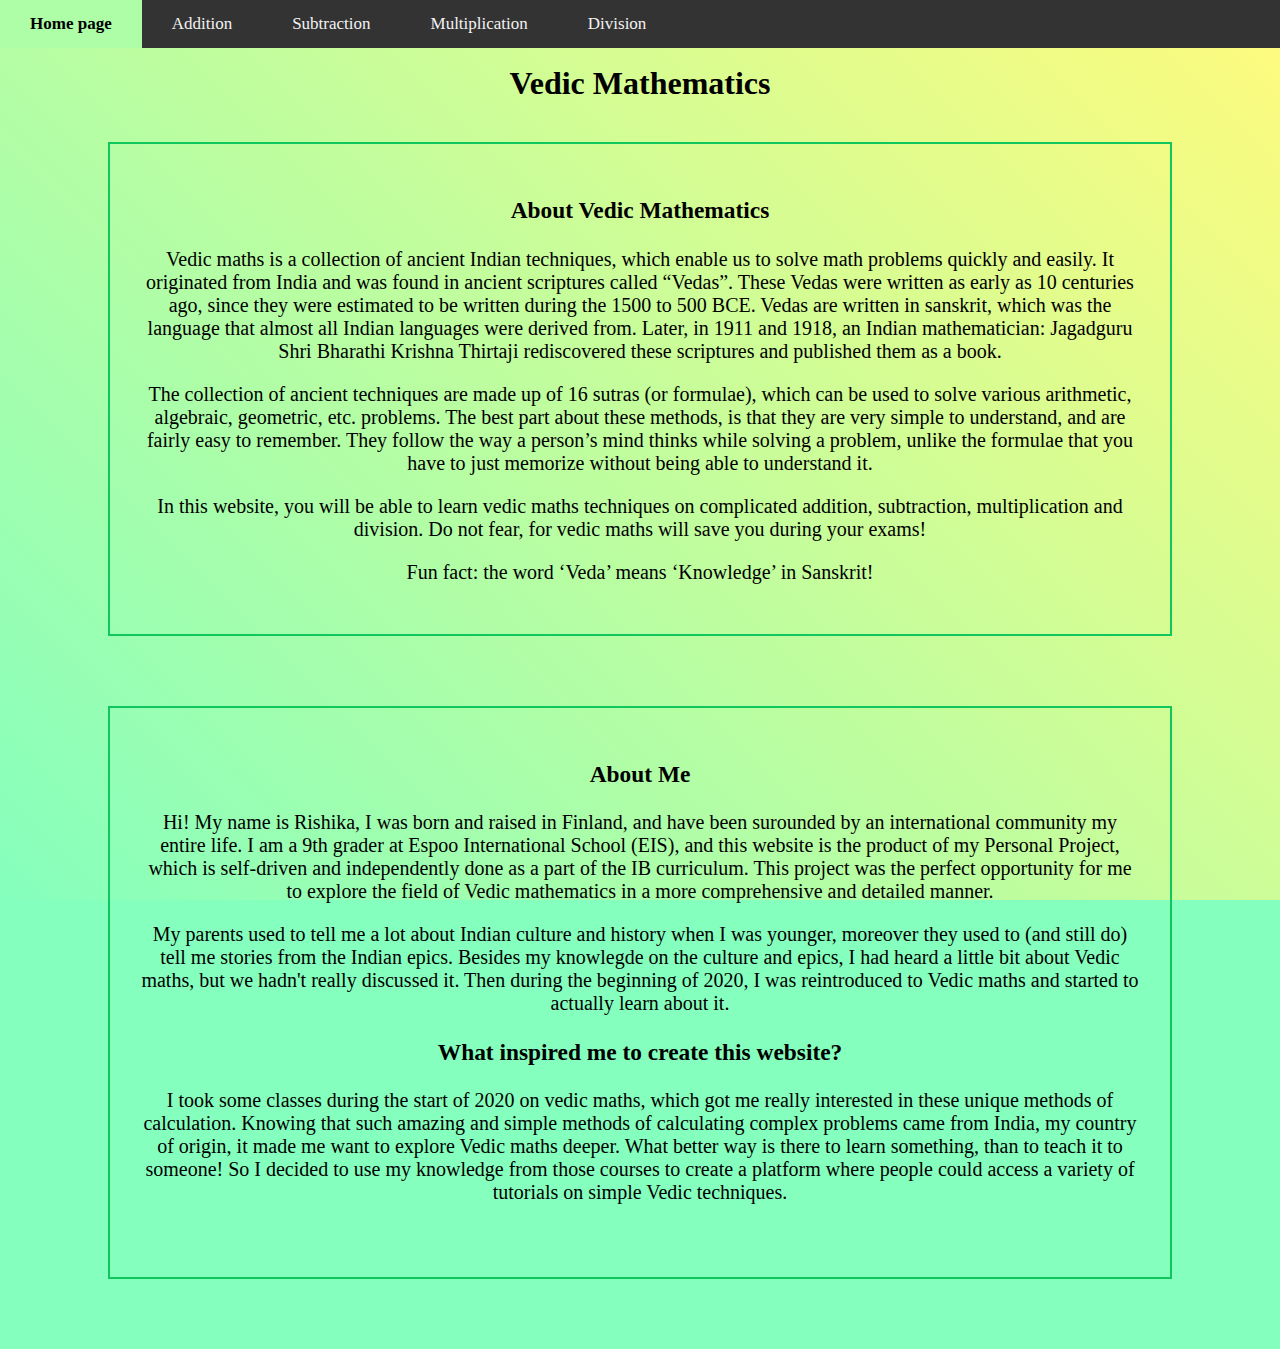
<file: index.html>
<!DOCTYPE html>
<html lang = "en">
<head>

    <title> Vedic Maths</title>
    <link href="test hp1.css" rel = "stylesheet" type = "text/css">
    <script src = "quiztest1.js" type = "text/javascript"></script>
    <meta charset="UTF-8">

    <link rel="icon" type="img/png" href="imgs/klipartz.com.png"/>

<style>
    .topnav {
      position:fixed;
      top:0px;
      width: 100%;
      overflow: hidden;
      background-color: #333;
      margin-left: -8px;
      margin-right: -8px; 
      vertical-align: 0px;
      z-index: 1; 
      transition: 0.3s;
}

.topnav a {
  float: left;
  color: #f2f2f2;
  text-align: center;
  padding: 14px 30px;
  text-decoration: none;
  font-size: 17px;
}

.topnav a:hover {
  background-color: #ddd;
  color: black;
  transition: 0.3s;
}

.topnav a.active {
  background-color: #aefea8;
  color: rgb(0, 0, 0);
  font-weight: bold;
  transition: 0.3s;
}


</style>
</head>



<body>

    <div class="topnav">
        <a class="active" href="index.html">Home page</a>
        <a href="addition.html">Addition</a>
        <a href="subtraction.html">Subtraction</a>
        <a href="multiplication.html">Multiplication</a>
        <a href="Division.html">Division</a>
      </div>
<br>
<br>

<h1 style="text-align:center;"><b>Vedic Mathematics</b></h1>

<br>
    <div class="boxed">
        <h3 style="text-align:center;">About Vedic Mathematics</h3>
       <p> Vedic maths is a collection of ancient Indian techniques, which enable us to  solve math problems quickly and easily. It originated from India and was found in ancient scriptures called “Vedas”. These Vedas were written as early as 10 centuries ago, since they were estimated to be written during the 1500 to 500 BCE. Vedas are written in sanskrit, which was the language that almost all Indian languages were derived from. Later, in 1911 and 1918, an Indian mathematician: Jagadguru Shri Bharathi Krishna Thirtaji rediscovered these scriptures and published them as a book. </p>

       <p> The collection of ancient techniques are made up of 16 sutras (or formulae), which can be used to solve various arithmetic, algebraic, geometric, etc. problems. The best part about these methods, is that they are very simple to understand, and are fairly easy to remember. They follow the way a person’s mind thinks while solving a problem, unlike the formulae that you have to just memorize without being able to understand it. </p>
        
       <p> In this website, you will be able to learn vedic maths techniques on complicated addition, subtraction, multiplication and division. Do not fear, for vedic maths will save you during your exams! </p>
        
       <p> Fun fact: the word ‘Veda’ means ‘Knowledge’ in Sanskrit! </p>
        
        </div>

        <div class="boxed1">
            <h3 style="text-align:center;">About Me</h3>
            <p>

                 
                Hi! My name is Rishika, I was born and raised in Finland, and have been surounded by an international community my entire life. I am a 9th grader at Espoo International School (EIS), and this website is the product of my Personal Project, which is self-driven and independently done as a part of the IB curriculum. This project was the perfect opportunity for me to explore the field of Vedic mathematics in a more comprehensive and detailed manner. 
              </p> 
             <p>My parents used to tell me a lot about Indian culture and history when I was younger, moreover they used to (and still do) tell me stories from the Indian epics. Besides my knowlegde on the culture and epics, I had heard a little bit about Vedic maths, but we hadn't really discussed it. Then during the beginning of 2020, I was reintroduced to Vedic maths and started to actually learn about it.

              
            </p>  
                
                
            <p>   <h3 style="text-align:center;">What inspired me to create this website?</h3> 
                
                I took some classes during the start of 2020 on vedic maths, which got me really interested in these unique methods of calculation. Knowing that such amazing and simple methods of calculating complex problems came from India, my country of origin, it made me want to explore Vedic maths deeper. What better way is there to learn something, than to teach it to someone! So I decided to use my knowledge from those courses to create a platform where people could access a variety of tutorials on simple Vedic techniques.
                </p>

                <p></p>

        <br>

<!--
    <div class="TC"> 
            <a href= " addition.html" >Addition </a>   
        </div>
<br>
        <div class="TC"> 
            <a href= " subtraction.html" >Subtraction </a>   
        </div>
   <br>

   <div class="TC2"> 
    <a href= "multiplication.html" >Multiplication</a>   
</div>

<br>

<div class="TC"> 
  <a href= "Division.html" >Division </a>   
</div>
<br>

-->


  

    </body>
</file>
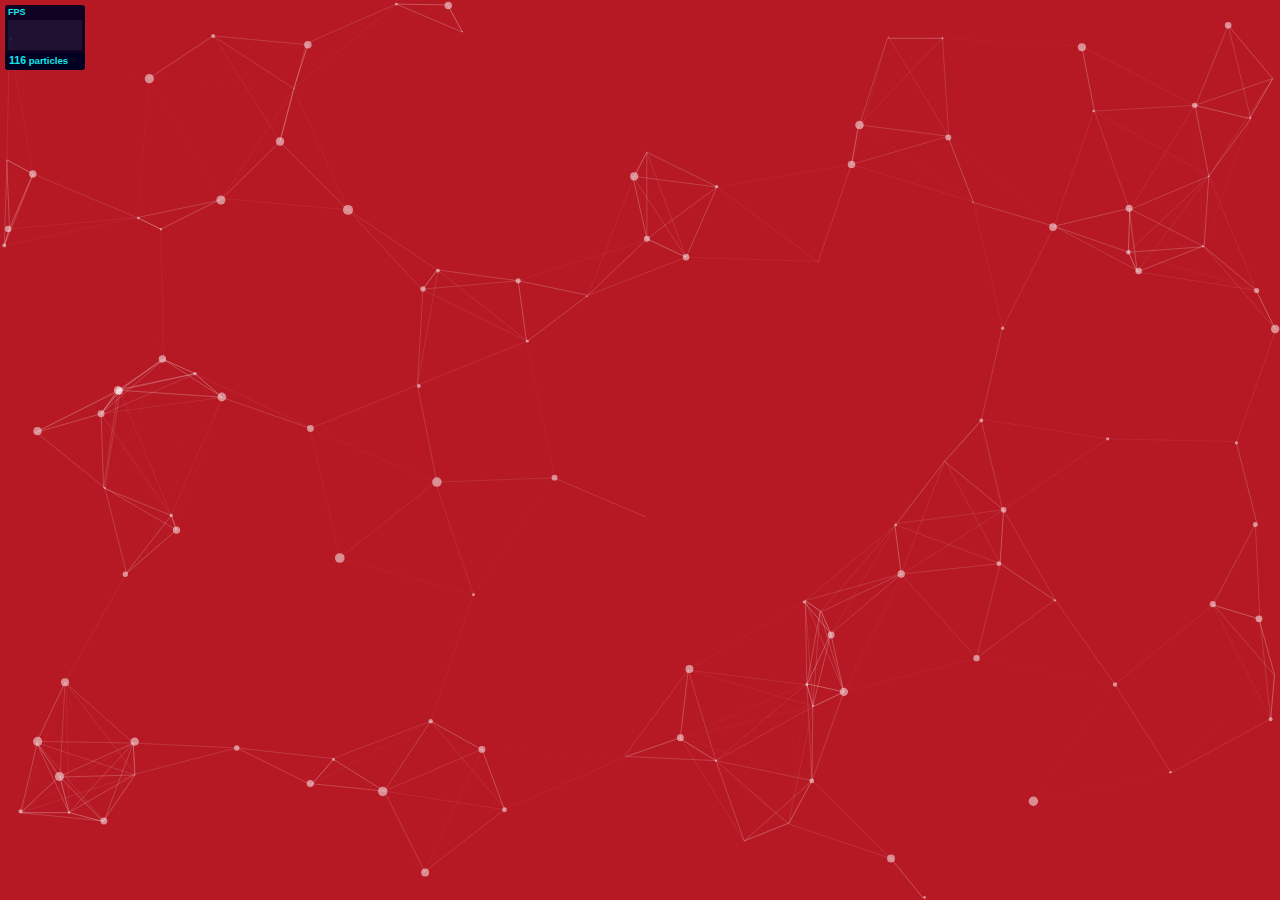
<file: js/particles.js-master/demo/index.html>
<!DOCTYPE html>
<html lang="en">
<head>
  <meta charset="utf-8">
  <title>particles.js</title>
  <meta name="description" content="particles.js is a lightweight JavaScript library for creating particles.">
  <meta name="author" content="Vincent Garreau" />
  <meta name="viewport" content="width=device-width, initial-scale=1.0, minimum-scale=1.0, maximum-scale=1.0, user-scalable=no">
  <link rel="stylesheet" media="screen" href="css/style.css">
</head>
<body>

<!-- count particles -->
<div class="count-particles">
  <span class="js-count-particles">--</span> particles
</div>

<!-- particles.js container -->
<div id="particles-js"></div>

<!-- scripts -->
<script src="../particles.js"></script>
<script src="js/app.js"></script>

<!-- stats.js -->
<script src="js/lib/stats.js"></script>
<script>
  var count_particles, stats, update;
  stats = new Stats;
  stats.setMode(0);
  stats.domElement.style.position = 'absolute';
  stats.domElement.style.left = '0px';
  stats.domElement.style.top = '0px';
  document.body.appendChild(stats.domElement);
  count_particles = document.querySelector('.js-count-particles');
  update = function() {
    stats.begin();
    stats.end();
    if (window.pJSDom[0].pJS.particles && window.pJSDom[0].pJS.particles.array) {
      count_particles.innerText = window.pJSDom[0].pJS.particles.array.length;
    }
    requestAnimationFrame(update);
  };
  requestAnimationFrame(update);
</script>

</body>
</html>
</file>
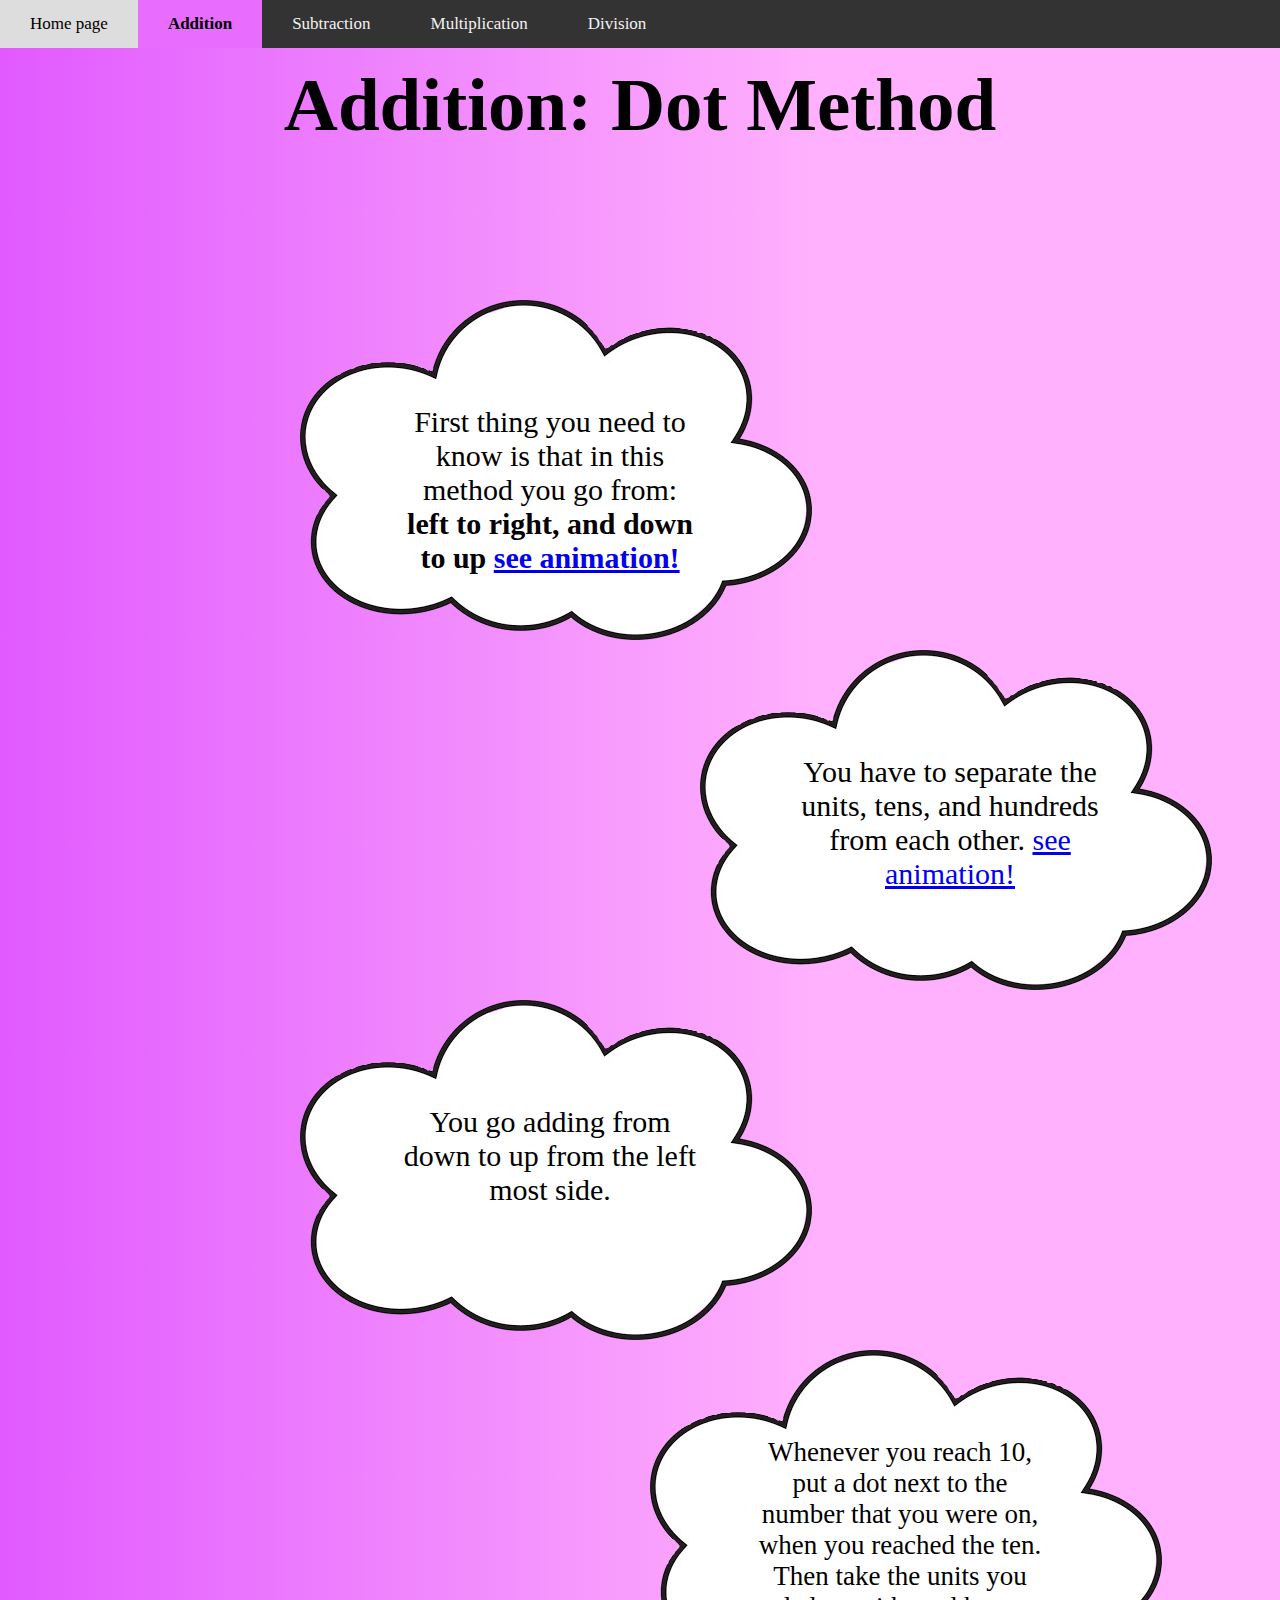
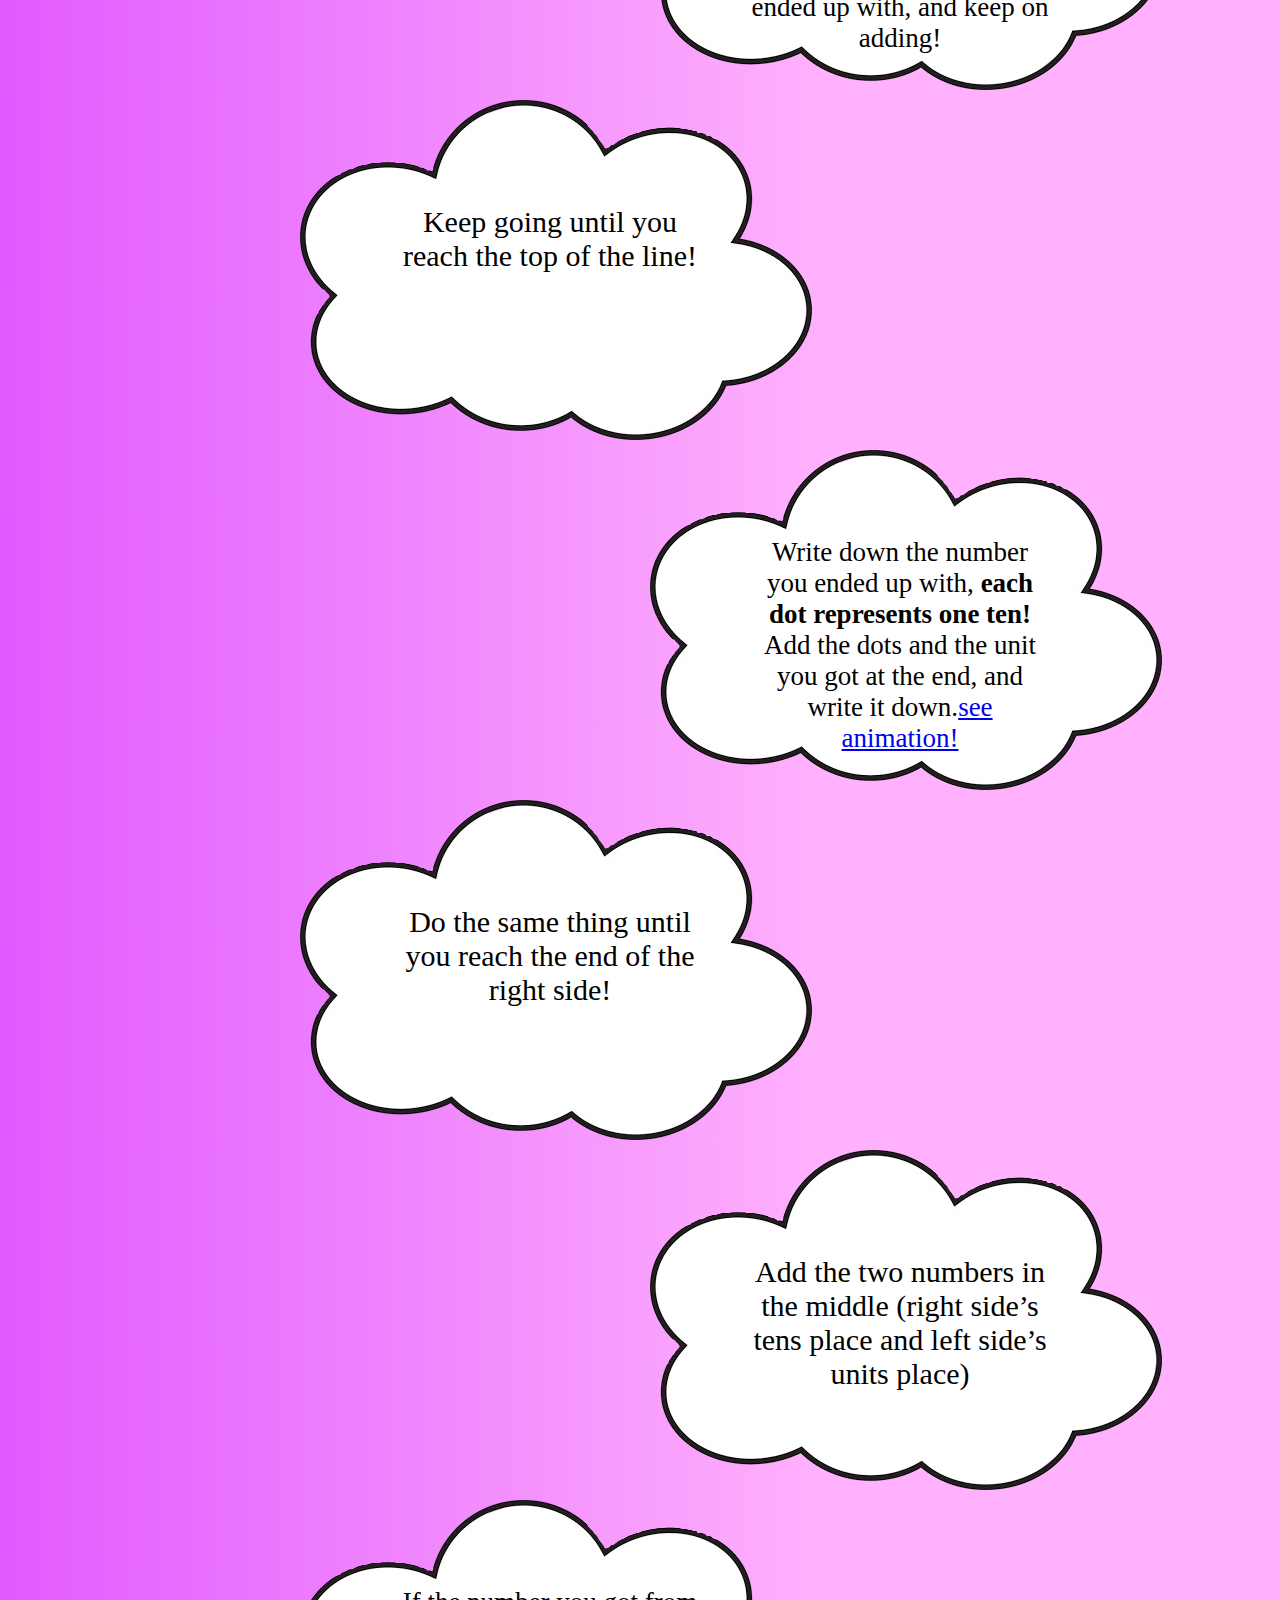
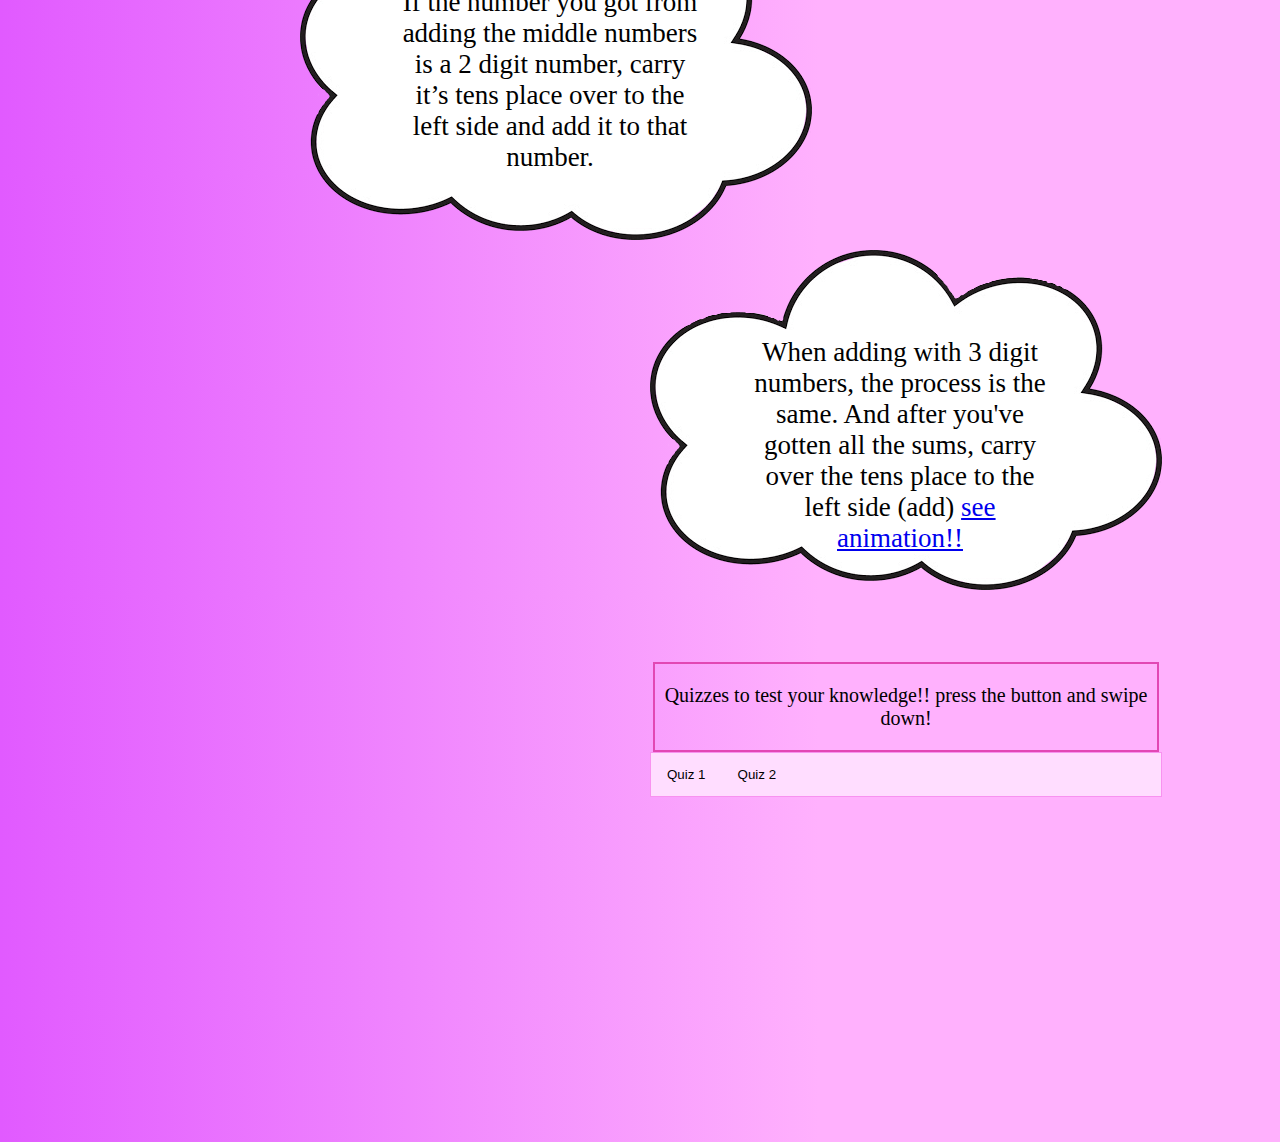
<file: addition.html>
<!DOCTYPE html>
<html lang = "en">
<head>

    <title> addition</title>
    <link href="css addition.css" rel = "stylesheet" type = "text/css">
    <script src = "additionJS.js" type = "text/javascript"></script>
    <meta charset="UTF-8">

    <link rel="icon" type="img/png" href="imgs/add1.png"/>

     <title>Quiz</title>
    <style>
        div#test{
            border:#e957e2 3px solid;
            padding:10px 40px 40px 40px;
            background-color:#ffcdf9;
            width:70%;}
    </style>
    <script src="Untitled-1.js"></script>



    <title>Quiz 2</title>
    <style>
        div#test2{
            border:#e957e2 3px solid;
            padding:10px 40px 40px 40px;
            background-color:#ffcdf9;
            width:70%;}
    </style>
    <script src="quiz2.js"></script>

    <style>
        .topnav {
      position:fixed;
      top:0px;
      width: 100%;
      overflow: hidden;
      background-color: #333;
      margin-left: -8px;
      margin-right: -8px; 
      vertical-align: 0px;
      z-index: 1;
      transition: 0.3s;
      
    }
    
    .topnav a {
      float: left;
      color: #f2f2f2;
      text-align: center;
      padding: 14px 30px;
      text-decoration: none;
      font-size: 17px;
    }
    
    .topnav a:hover {
      background-color: #ddd;
      color: black;
      transition: 0.3s;
    }
    
    .topnav a.active {
      background-color: #e86dff;
      color: black;     
      text-decoration: none;
      font-size: 17px;
      font-weight: bold;
      transition: 0.3s;
    }
    
    
    </style>
</head>
<body>
    
    <div class="topnav">
        <a  href="index.html">Home page</a>
        <a class="active" href="addition.html">Addition</a>
        <a href="subtraction.html">Subtraction</a>
        <a href="multiplication.html">Multiplication</a>
        <a href="Division.html">Division</a>
      </div>
   

    <div class="header"><h2>Addition: Dot Method</h2></div>
<div class="pos">
<div class="container">
    <img src="imgs/tb.png" alt="thought bubble outline">



    

    <div class="first">
        <p>First thing you need to know is that in this method you go from: <b>left to right, and down to up <a href = "vids/2add.mp4">see animation!</a></b>
        </p>
    </div>
</div>

<div class="pos2">
    <div class="container">
        <img src="imgs/tb.png" alt="thought bubble outline">
    
        <div class="first">
            <p>You have to separate the units, tens, and hundreds from each other. <a href = "vids/huh.mp4">see animation!</a> </p>
        </div>
    </div>
   
<div class="pos3">
    <div class="container">
        <img src="imgs/tb.png" alt="thought bubble outline">
    
        <div class="first">
            <p>You go adding from down to up from the left most side.</p>
        </div>
    </div>
    <div class="pos4">
        <div class="container">
            <img src="imgs/tb.png" alt="thought bubble outline">
        
            <div class="small">
                <p>Whenever you reach 10, put a dot next to the number that you were on, when you reached the ten. Then take the units you ended up with, and keep on adding!</p>
            </div>
        </div>
         

     <div class="pos5">
            <div class="container">
                <img src="imgs/tb.png" alt="thought bubble outline">
            
                <div class="first">
                    <p>Keep going until you reach the top of the line! </p>
                </div>
        </div>
        <div class="pos6">
            <div class="container">
                <img src="imgs/tb.png" alt="thought bubble outline">
            
                <div class="small">
                    <p>Write down the number you ended up with, <b>each dot represents one ten!</b>  Add the dots and the unit you got at the end, and write it down.<a href = "vids/3add.mp4">see animation!</a></p>
                </div>
            </div>

            <div class="pos7">
                <div class="container">
                    <img src="imgs/tb.png" alt="thought bubble outline">
                
                    <div class="first">
                        <p>Do the same thing until you reach the end of the right side! </p>
                    </div>
            </div>

            <div class="pos8">
                <div class="container">
                    <img src="imgs/tb.png" alt="thought bubble outline">
                
                    <div class="first">
                        <p>Add the two numbers in the middle (right side’s tens place and left side’s units place)  </p>
                    </div>
            </div>

            <div class="pos9">
                <div class="container">
                    <img src="imgs/tb.png" alt="thought bubble outline">
                
                    <div class="small">
                        <p>If the number you got from adding the middle numbers is a 2 digit number, carry it’s tens place over to the left side and add it to that number. 
                        </p>
                    </div>
            </div>

            <div class="pos10">
                <div class="container">
                    <img src="imgs/tb.png" alt="thought bubble outline">
                
                    <div class="small">
                        <p>When adding with 3 digit numbers, the process is the same. And after you've gotten all the sums, carry over the tens place to the left side (add) <a href = "vids/4add.mp4">see animation!! </a> </p>
                    </div>

            
                    <div class="postab">
                           
                                <p>Quizzes to test your knowledge!! press the button and swipe down!</p>
                            </div>
            </div>
<!--
            <div class="tab">
                <button class="tablinks" onclick="openpae(event, 'quiz one')">quiz one</button>
                <button class="tablinks" onclick="openPage(event, 'quiz two')">quiz two</button>
                </div>
                
                <div id="quiz one" class="tabcontent">
                <h3>Quiz one</h3>
                </div>
                
                <div id="quiz two" class="tabcontent">
                <h3>Quiz two</h3>
                <p>Paris is the capital of France.</p>
                </div>
              -->
            <!-- Tab links -->
   <!--<div class="fulltab">  -->
<div class="tab">
    
    <button class="tablinks" onclick="openCity(event, 'Quiz 1')">Quiz 1</button>
    <button class="tablinks" onclick="openCity(event, 'Quiz 2')">Quiz 2</button>
    
  </div>
  
  <!-- Tab content -->
  <div id="Quiz 1" class="tabcontent">
    <h4>Quiz 1</h4>
     
    <script src = "Untitled-1.js"></script>
    
    <h3 id="test_status"></h3>
    <div id="test"></div>
  </div>
  
 
 <div id="Quiz 2" class="tabcontent">
    <h4>Quiz 2</h4>

    <script src = "quiz2.js"></script>

    <h3 id="test_status2"></h3>
    <div id="test2"></div>
   </div>
        
   <br>
 <!--
   <div class="poslink">

   
                              
       <p>Check out the other methods!</p>
   </div>
   </div>
   
   <div class="link3"> 
           <a href= "Division.html" target="_blank">Division </a>   
       </div>
   <br>
       <div class="link1"> 
           <a href= " subtraction.html" target="_blank">Subtraction </a>   
       </div>
   <br>
   
   <div class="link2"> 
   <a href= "multiplication.html" target="_blank">Multiplication</a>   
   </div>
   
   <br>
-->
</body>
</file>
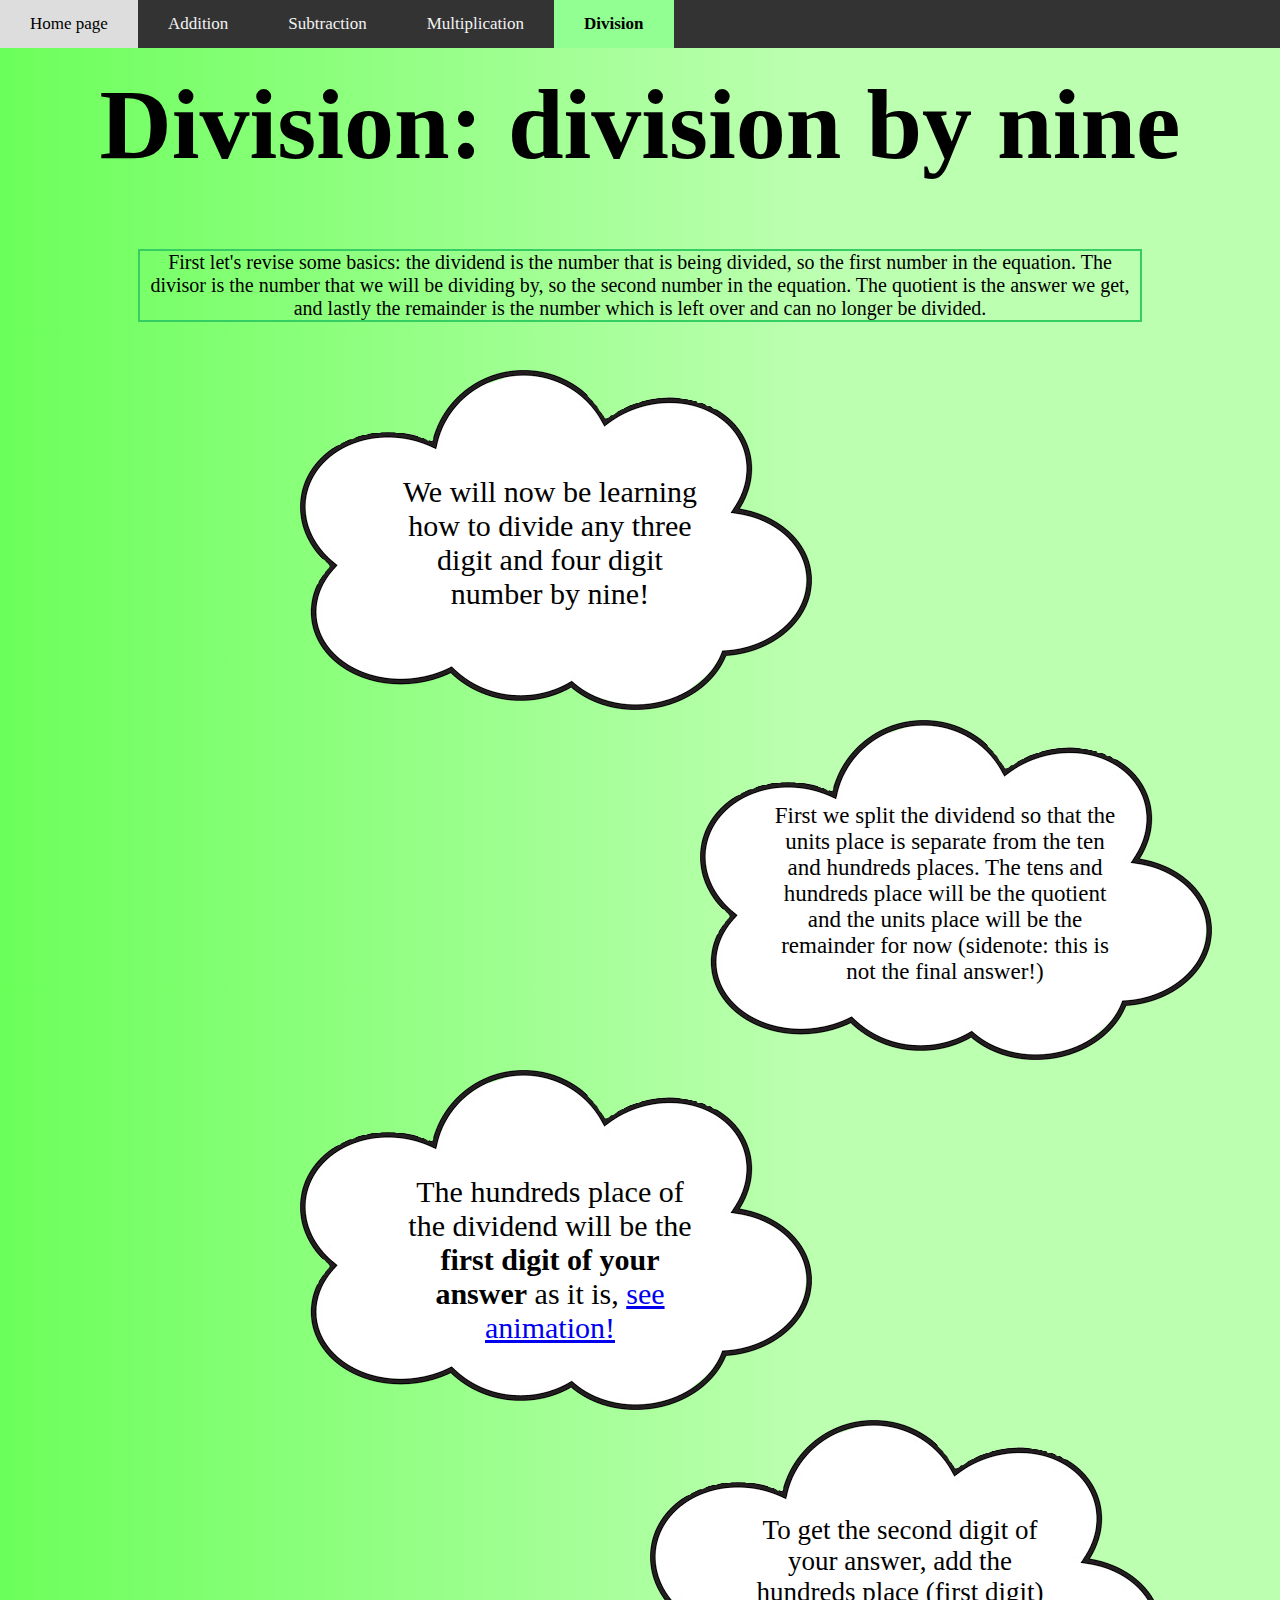
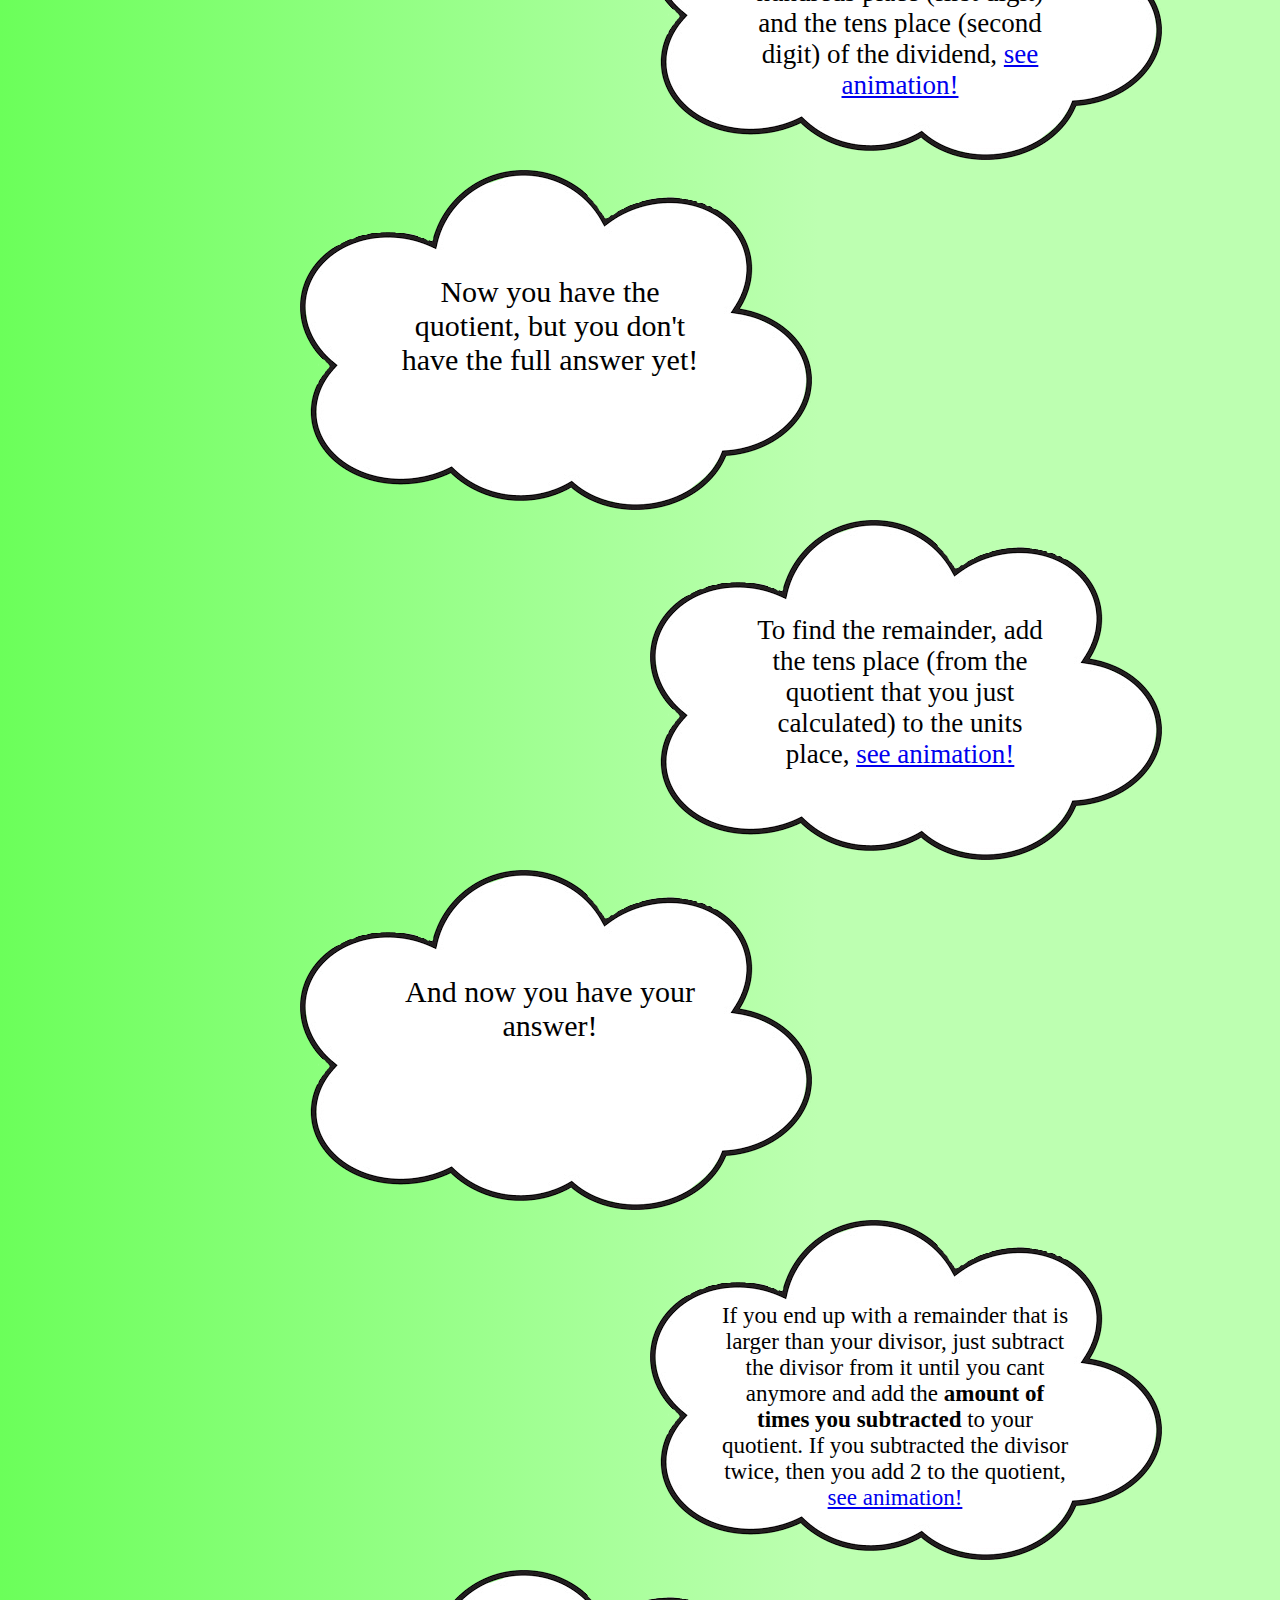
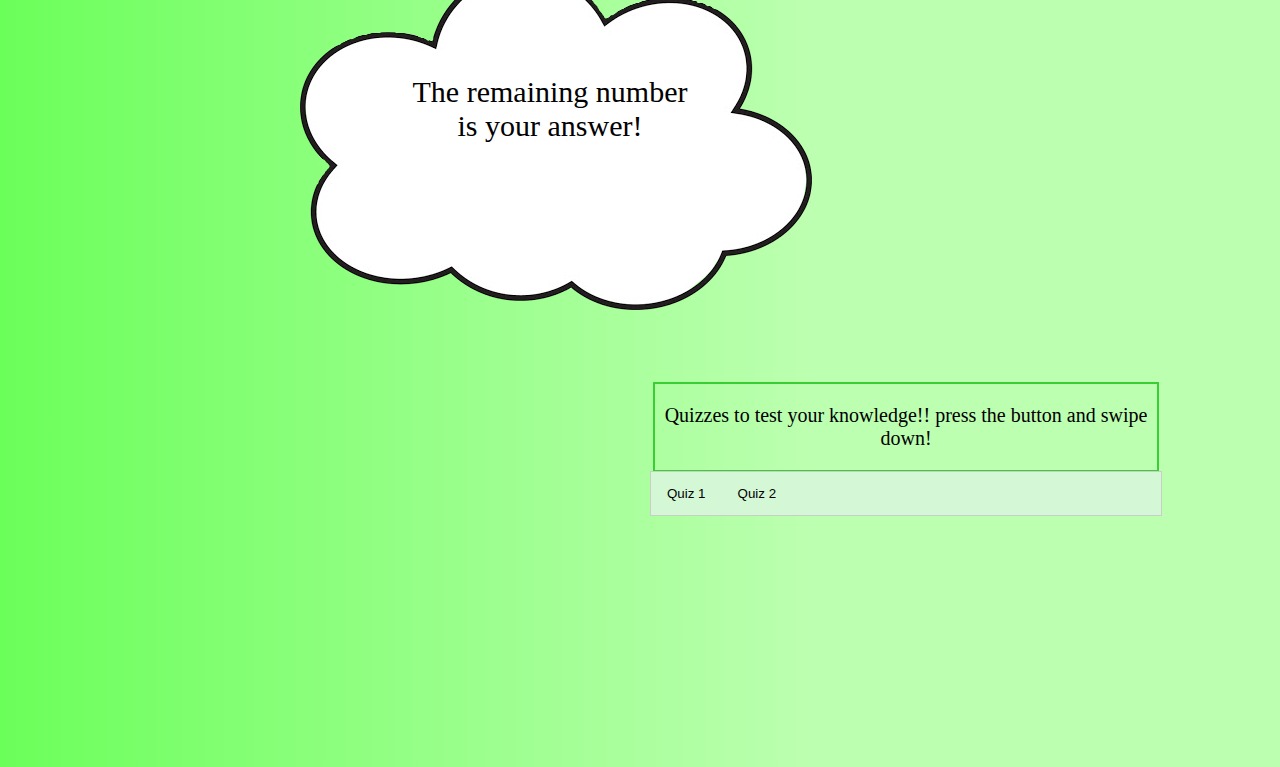
<file: Division.html>
<!DOCTYPE html>
<html lang = "en">
<head>

    <title> Division </title>
   <link href="cssdiv.css" rel = "stylesheet" type = "text/css">
     <script src = "divJS.js" type = "text/javascript"></script> 
    <meta charset="UTF-8">

    <link rel="icon" type="img/png" href="imgs/div1.png"/>

    <title>Quiz</title>
    <style>
        div#test{
            border:#71f55f 3px solid;
            padding:10px 40px 40px 40px;
            background-color:#d4f7d6;
            width:70%;}
    </style>
    <script src="divquiz1.js"></script>



    <title>Quiz 2</title>
    <style>
        div#test2{
            border: #71f55f 3px solid;
            padding:10px 40px 40px 40px;
            background-color:#d4f7d6;
            width:70%;}
    </style>
    <script src="divquiz2.js"></script>
 
    <style>
    .topnav {
      position:fixed;
      top:0px;
      width: 100%;
      overflow: hidden;
      background-color: #333;
      margin-left: -8px;
      margin-right: -8px; 
      vertical-align: 0px;
      z-index: 1;
      transition: 0.3s;
    }
    
    .topnav a {
      float: left;
      color: #f2f2f2;
      text-align: center;
      padding: 14px 30px;
      text-decoration: none;
      font-size: 17px;
      
    }
    
    .topnav a:hover {
      background-color: #ddd;
      color: black;
      transition: 0.3s;
    }
    
    .topnav a.active {
      background-color: #91ff91;
      color: black;
      font-weight: bold;
      transition: 0.3s;
    }
    
    
    </style>

</head>
<body >
    <div class="topnav">
        <a  href="index.html">Home page</a>
        <a href="addition.html">Addition</a>
        <a href="subtraction.html">Subtraction</a>
        <a href="multiplication.html">Multiplication</a>
        <a  class="active" href="Division.html">Division</a>
      </div>

    <div class="header"><h1>Division: division by nine</h1></div>

    <div class="boxed">
        First let's revise some basics: the dividend is the number that is being divided, so the first number in the equation. The divisor is the number that we will be dividing by, so the second number in the equation. The quotient is the answer we get, and lastly the remainder is the number which is left over and can no longer be divided. 
        </div>
<!--
<div class="pos">
    <div class="container">
        <img src="imgs/tb.png" alt="thought bubble outline">
        
        <div class="small">
        <p>First let's revise some basics: the dividend is the number that is being divided, so the first number in the equation. The divisor is the number that we will be dividing by, so the second number in the equation. The quotient is the answer we get, and lastly the remainder is the number which is left over and can no longer be divided. 
        </p>
    </div>
</div>
-->

<div class="pos">
    <div class="container">
        <img src="imgs/tb.png" alt="thought bubble outline">
    
        <div class="first">
            <p>We will now be learning how to divide any three digit and four digit number by nine!</p>
        </div>
    </div>
   
<div class="pos2">
    <div class="container">
        <img src="imgs/tb.png" alt="thought bubble outline">
    
        <div class="xsmall">
            <p>First we split the dividend so that the units place is separate from the ten and hundreds places. The tens and hundreds place will be the quotient and the units place will be the remainder for now (sidenote: this is not the final answer!)
            </p>
        </div>
    </div>
    <div class="pos3">
        <div class="container">
            <img src="imgs/tb.png" alt="thought bubble outline">
        
            <div class="first">
                <p>The hundreds place of the dividend will be the <b>first digit of your answer</b> as it is,  <a href = "vids/1div.mp4">see animation! </a>

                </p>
            </div>
        </div>
        

     <div class="pos4">
            <div class="container">
                <img src="imgs/tb.png" alt="thought bubble outline">
            
                <div class="small">
                    <p>To get the second digit of your answer, add the hundreds place (first digit) and the tens place (second digit) of the dividend,  <a href = "vids/2div.mp4">see animation! </a></p>
                </div>
        </div>
        <div class="pos5">
            <div class="container">
                <img src="imgs/tb.png" alt="thought bubble outline">
            
                <div class="first">
                    <p>Now you have the quotient, but you don't have the full answer yet!

                    </p>
                </div>
            </div>

            <div class="pos6">
                <div class="container">
                    <img src="imgs/tb.png" alt="thought bubble outline">
                
                    <div class="small">
                        <p>To find the remainder, add the tens place (from the quotient that you just calculated) to the units place,  <a href = "vids/3div.mp4">see animation! </a>
                        </p>
                    </div>
            </div>

            <div class="pos7">
                <div class="container">
                    <img src="imgs/tb.png" alt="thought bubble outline">
                
                    <div class="first">
                        <p>And now you have your answer!
                        </p>
                    </div>
            </div>

            <div class="pos8">
                <div class="container">
                    <img src="imgs/tb.png" alt="thought bubble outline">
                
                    <div class="xsmall">
                        <p>If you end up with a remainder that is larger than your divisor, just subtract the divisor from it until you cant anymore and add the <b>amount of times you subtracted</b> to your quotient. If you subtracted the divisor twice, then you add 2 to the quotient, <a href = "vids/4div.mp4">see animation! </a>
                        </p>
                    </div>
            </div>
            <div class="pos9">
                <div class="container">
                    <img src="imgs/tb.png" alt="thought bubble outline">
                
                    <div class="first">
                        <p>The remaining number is your answer!
                        </p>
                    </div>
            </div>

            
                    <div class="postab">
                           
                                <p>Quizzes to test your knowledge!! press the button and swipe down!</p>
                            </div>
            </div>

            

<br>

<div class="tab">
                    
    <button class="tablinks" onclick="openCity(event, 'Quiz 1')">Quiz 1</button>
    <button class="tablinks" onclick="openCity(event, 'Quiz 2')">Quiz 2</button>
                    
</div>
                  
     <!-- Tab content -->
    <div id="Quiz 1" class="tabcontent">
        <h4>Quiz 1</h4>
                     
        <script src = "divquiz1.js"></script>
                    
         <h3 id="test_status"></h3>
        <div id="test"></div>
    </div>
                  
                 
    <div id="Quiz 2" class="tabcontent">
         <h4>Quiz 2</h4>
                
        <script src = "divquiz2.js"></script>
                
        <h3 id="test_status2"></h3>
        <div id="test2"></div>
</div>
                        
<br>




       
                
</body>
</file>
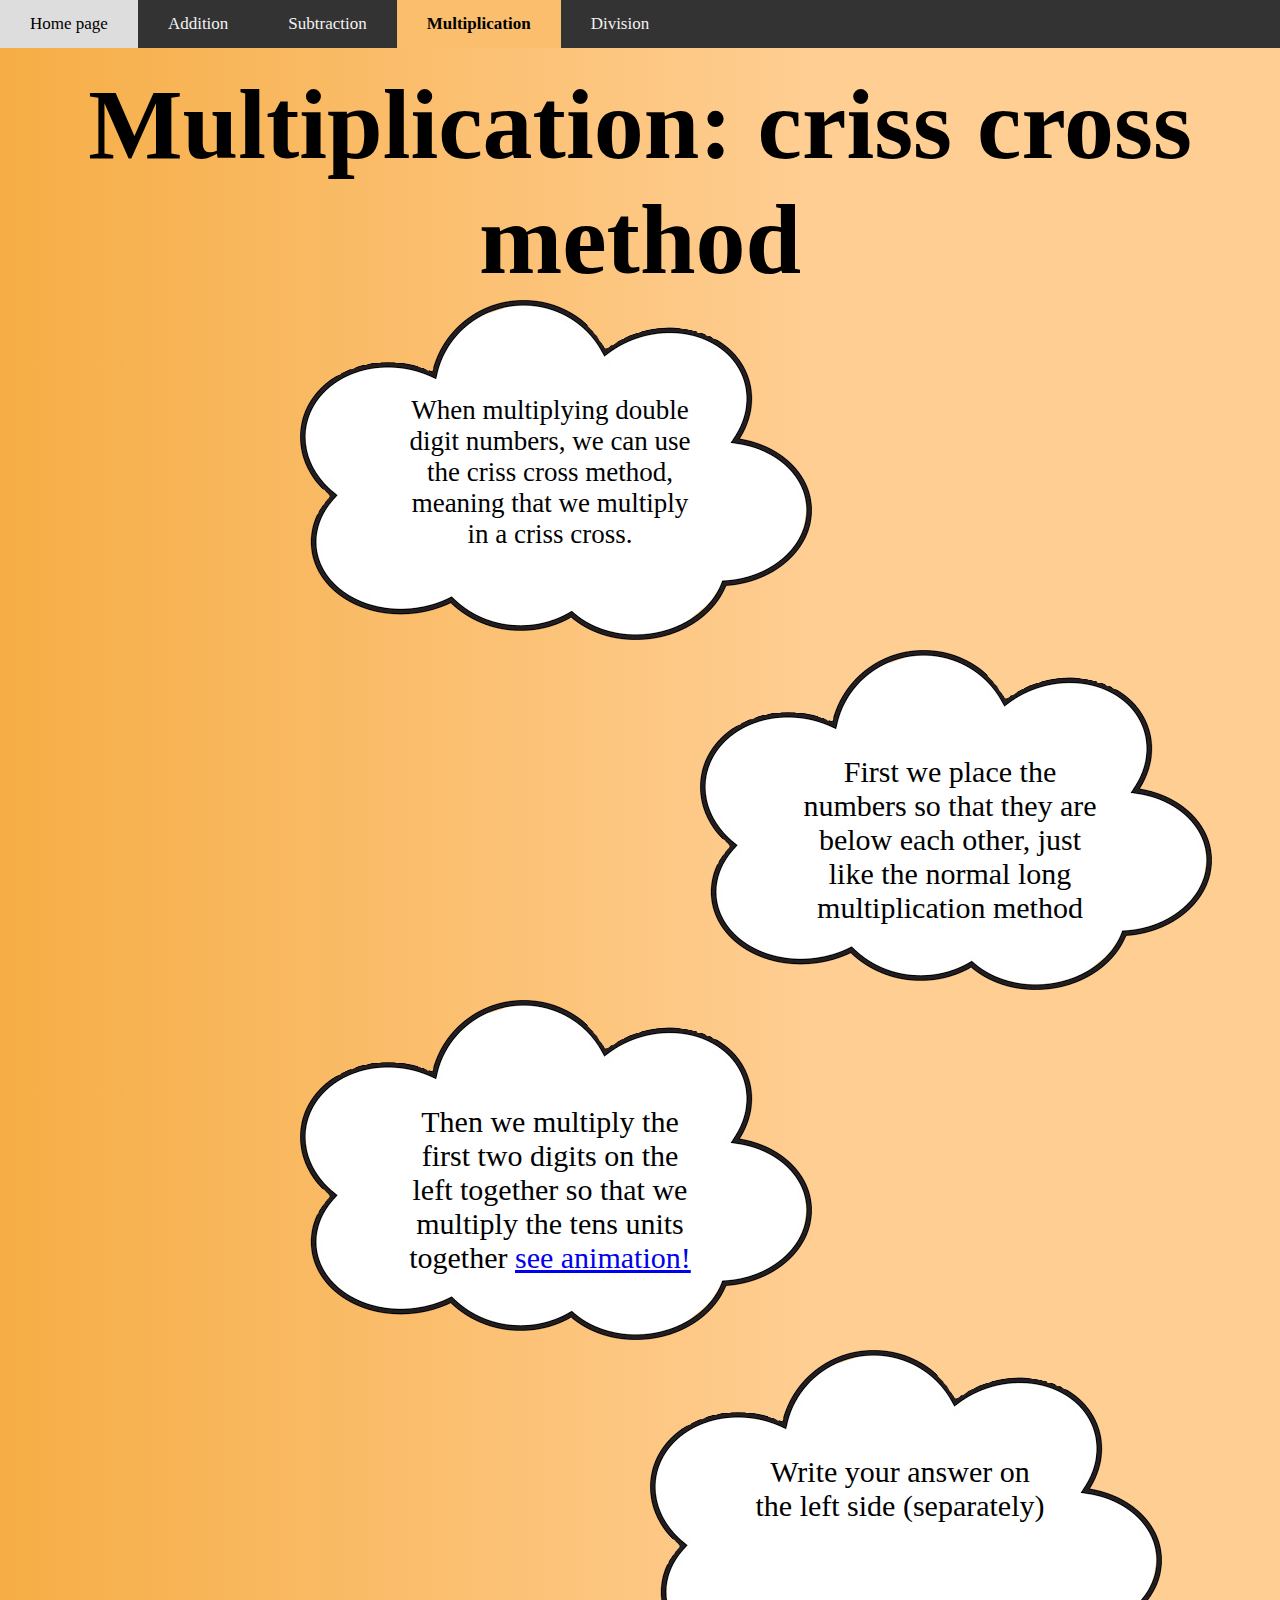
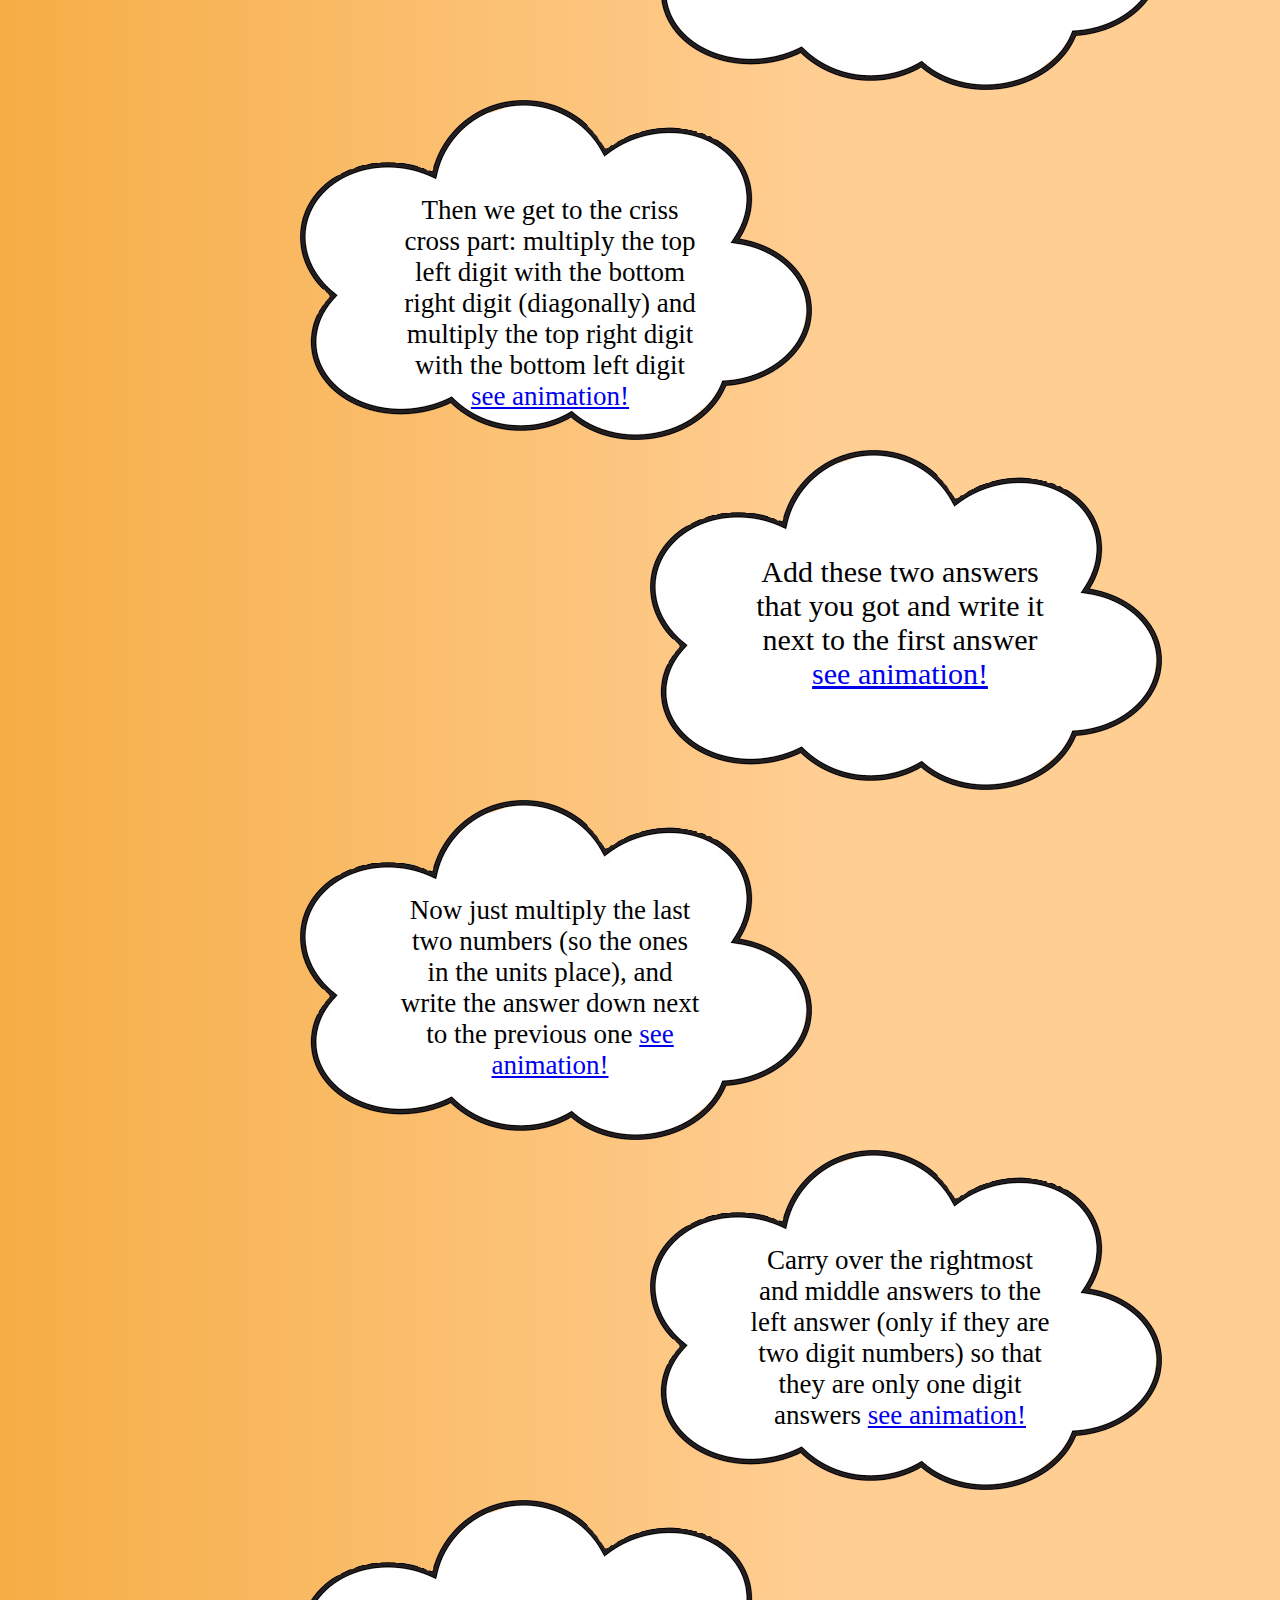
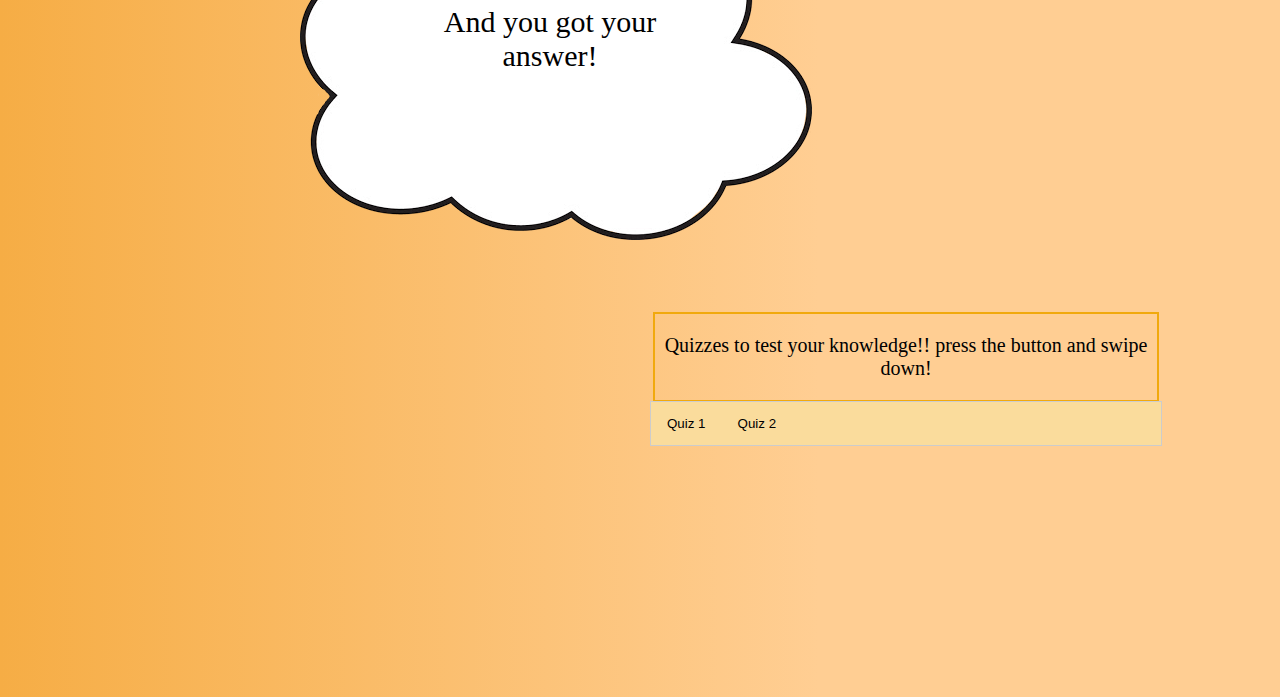
<file: multiplication.html>
<!DOCTYPE html>
<html lang = "en">
<head>

    <title> Multiplication </title>
   <link href="cssmulti.css" rel = "stylesheet" type = "text/css">
     <script src = "multiJS.js" type = "text/javascript"></script> 
    <meta charset="UTF-8">

    <link rel="icon" type="img/png" href="imgs/multi1.png"/>

    <title>Quiz</title>
    <style>
        div#test{
            border:#e9b657 3px solid;
            padding:10px 40px 40px 40px;
            background-color:#fadc9c;
            width:70%;}
    </style>
    <script src="multiquiz1.js"></script>



    <title>Quiz 2</title>
    <style>
        div#test2{
            border:#e9b657 3px solid;
            padding:10px 40px 40px 40px;
            background-color: #fadc9c;
            width:70%;}
    </style>
    <script src="quiz2.html"></script>
 

    <style>
        .topnav {
      position:fixed;
      top:0px;
      width: 100%;
      overflow: hidden;
      background-color: #333;
      margin-left: -8px;
      margin-right: -8px; 
      vertical-align: 0px;
      z-index: 1;
      transition: 0.3s;
    }
    
    .topnav a {
      float: left;
      color: #f2f2f2;
      text-align: center;
      padding: 14px 30px;
      text-decoration: none;
      font-size: 17px;
    }
    
    .topnav a:hover {
      background-color: #ddd;
      color: black;
      transition: 0.3s;
    }
    
    .topnav a.active {
      background-color: #fbbe6c;
      color: black;
      font-weight: bold;
      transition: 0.3s;
    }
    
    
    </style>

</head>
<body >
    <div class="topnav">
        <a  href="index.html">Home page</a>
        <a href="addition.html">Addition</a>
        <a href="subtraction.html">Subtraction</a>
        <a  class="active" href="multiplication.html">Multiplication</a>
        <a href="Division.html">Division</a>
      </div>

    <div class="header"><h1>Multiplication: criss cross method</h1></div>


<div class="pos">
    <div class="container">
        <img src="imgs/tb.png" alt="thought bubble outline">
        
        <div class="small">
        <p>When multiplying double digit numbers, we can use the criss cross method, meaning that we multiply in a criss cross.
        </p>
    </div>
</div>


<div class="pos2">
    <div class="container">
        <img src="imgs/tb.png" alt="thought bubble outline">
    
        <div class="first">
            <p>First we place the numbers so that they are below each other, just like the normal long multiplication method </p>
        </div>
    </div>
   
<div class="pos3">
    <div class="container">
        <img src="imgs/tb.png" alt="thought bubble outline">
    
        <div class="first">
            <p>Then we multiply the first two digits on the left together so that we multiply the tens units together <a href = "vids/1multi.mp4">see animation! </a></p>
        </div>
    </div>
    <div class="pos4">
        <div class="container">
            <img src="imgs/tb.png" alt="thought bubble outline">
        
            <div class="first">
                <p>Write your answer on the left side (separately)
                </p>
            </div>
        </div>
         

     <div class="pos5">
            <div class="container">
                <img src="imgs/tb.png" alt="thought bubble outline">
            
                <div class="small">
                    <p>Then we get to the criss cross part: multiply the top left digit with the bottom right digit (diagonally) and multiply the top right digit with the bottom left digit <a href = "vids/2multi.mp4">see animation! </a> </p>
                </div>
        </div>
        <div class="pos6">
            <div class="container">
                <img src="imgs/tb.png" alt="thought bubble outline">
            
                <div class="first">
                    <p>Add these two answers that you got and write it next to the first answer <a href = "vids/3multi.mp4">see animation! </a>
                    </p>
                </div>
            </div>

            <div class="pos7">
                <div class="container">
                    <img src="imgs/tb.png" alt="thought bubble outline">
                
                    <div class="small">
                        <p>Now just multiply the last two numbers (so the ones in the units place), and write the answer down next to the previous one  <a href = "vids/4multi.mp4">see animation! </a>
                        </p>
                    </div>
            </div>

            <div class="pos8">
                <div class="container">
                    <img src="imgs/tb.png" alt="thought bubble outline">
                
                    <div class="small">
                        <p>Carry over the rightmost and middle answers to the left answer (only if they are two digit numbers) so that they are only one digit answers  <a href = "vids/5multi.mp4">see animation! </a>
                        </p>
                    </div>
            </div>

            <div class="pos9">
                <div class="container">
                    <img src="imgs/tb.png" alt="thought bubble outline">
                
                    <div class="first">
                        <p>And you got your answer! 
                        </p>
                    </div>
            </div>

            
                    <div class="postab">
                           
                                <p>Quizzes to test your knowledge!! press the button and swipe down!</p>
                            </div>
            </div>

            

<br>

<div class="tab">
                    
    <button class="tablinks" onclick="openCity(event, 'Quiz 1')">Quiz 1</button>
    <button class="tablinks" onclick="openCity(event, 'Quiz 2')">Quiz 2</button>
                    
</div>
                  
     <!-- Tab content -->
    <div id="Quiz 1" class="tabcontent">
        <h4>Quiz 1</h4>
                     
        <script src = "multiquiz1.js"></script>
                    
         <h3 id="test_status"></h3>
        <div id="test"></div>
    </div>
                  
                 
    <div id="Quiz 2" class="tabcontent">
         <h4>Quiz 2</h4>
                
        <script src = "multiquiz2.js"></script>
                
        <h3 id="test_status2"></h3>
        <div id="test2"></div>
</div>
                        
<br>


           
</body>
</file>
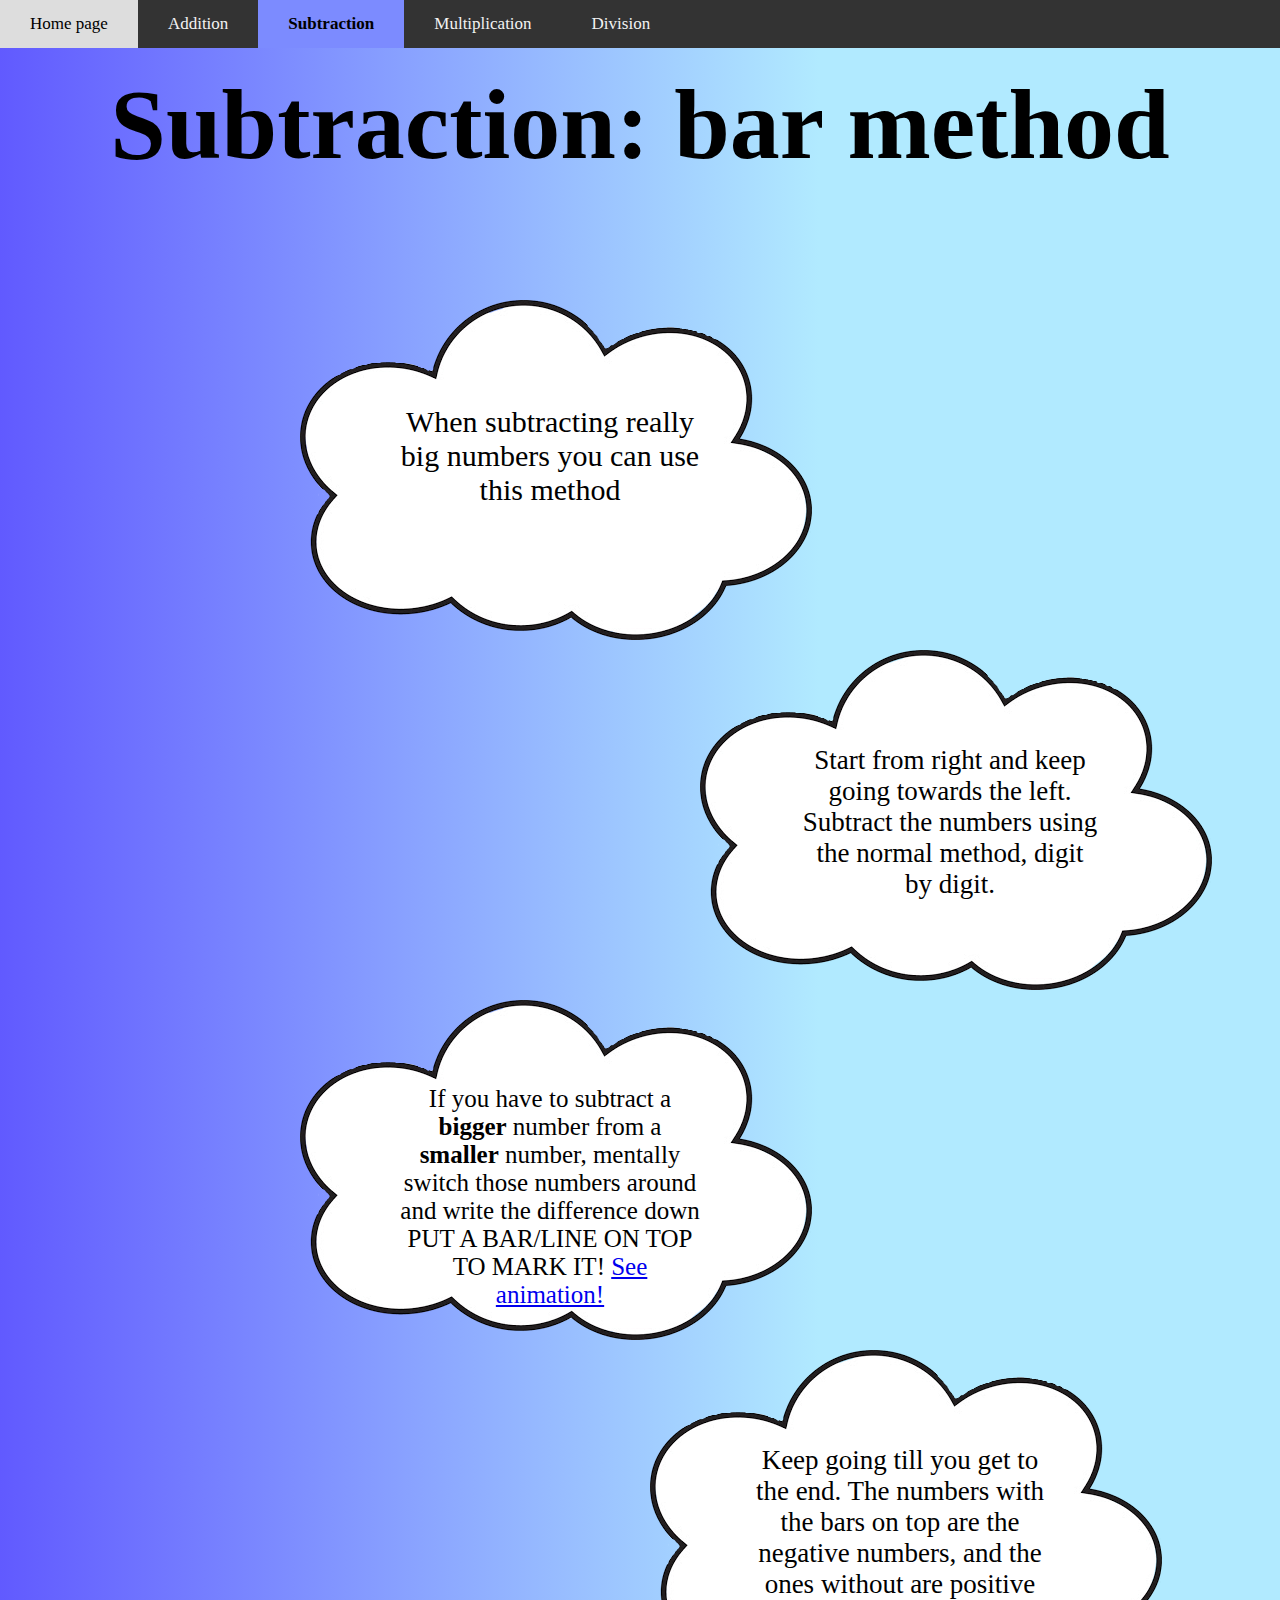
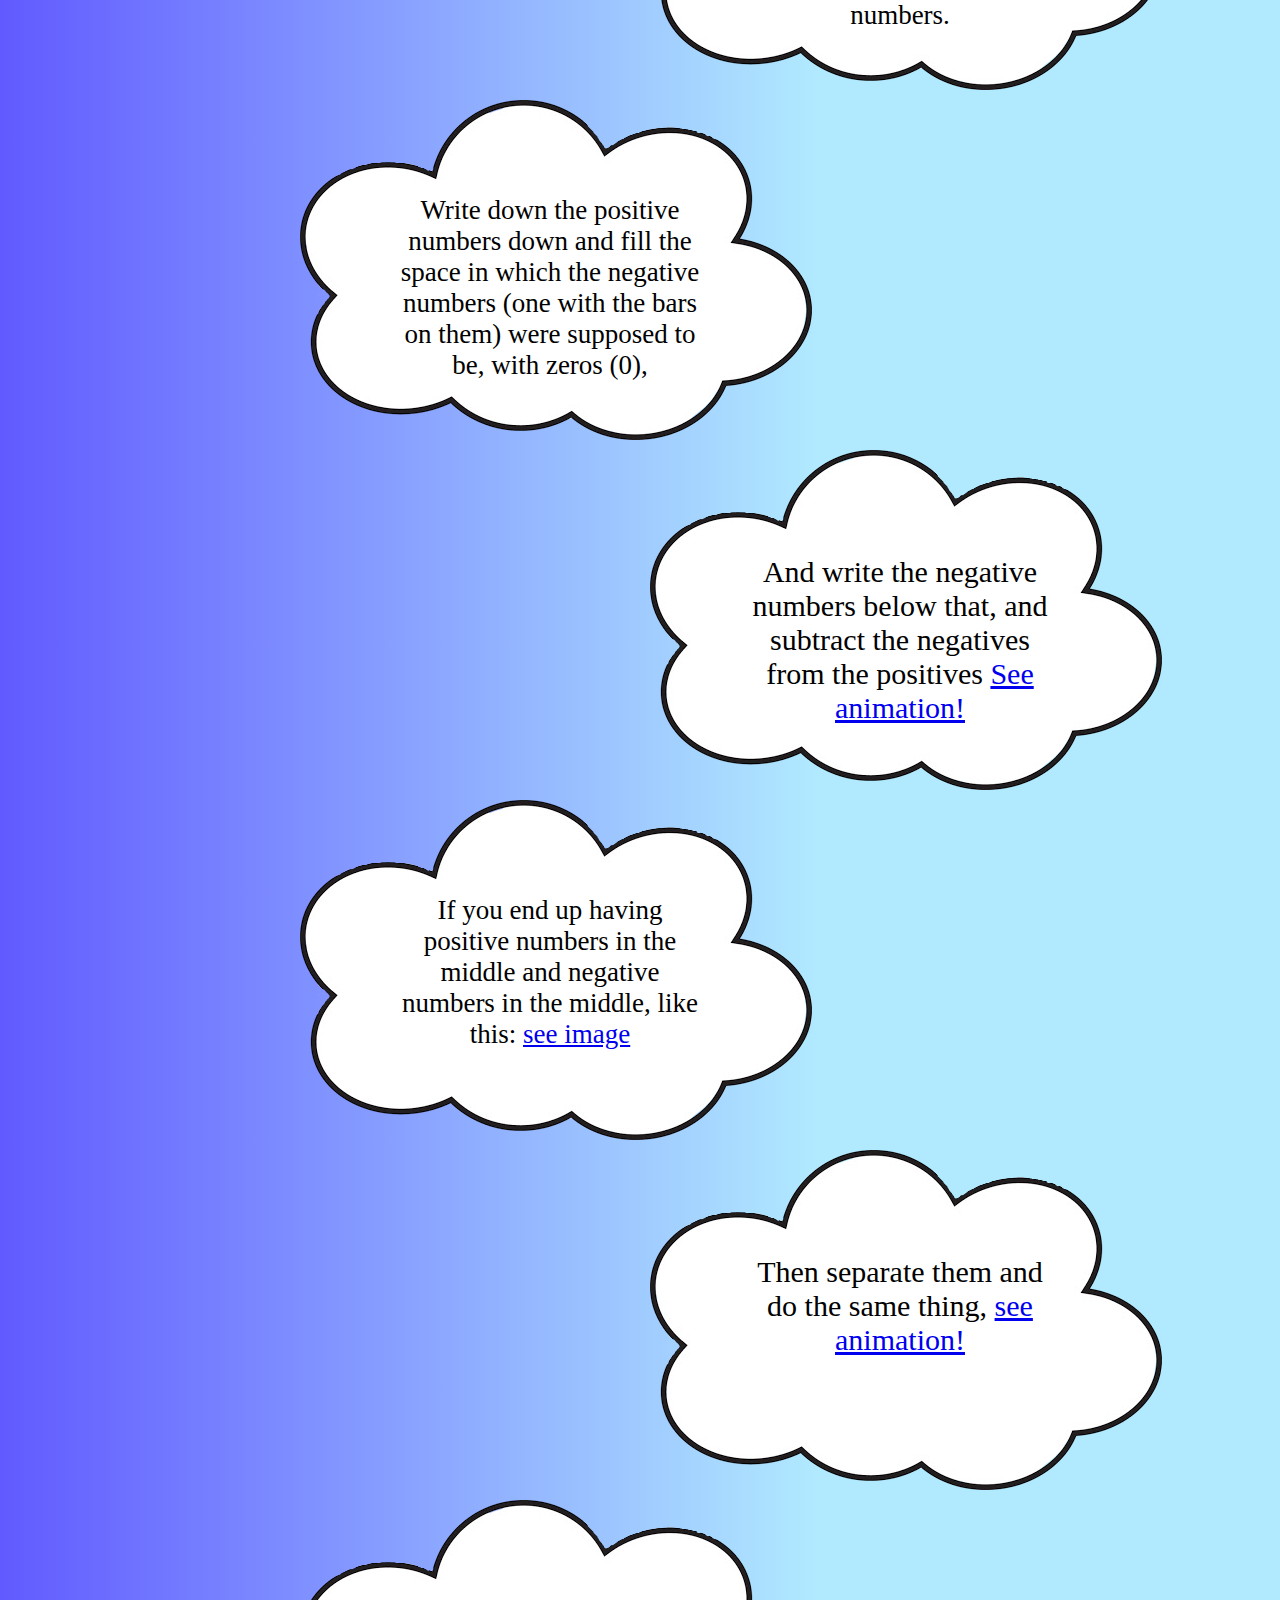
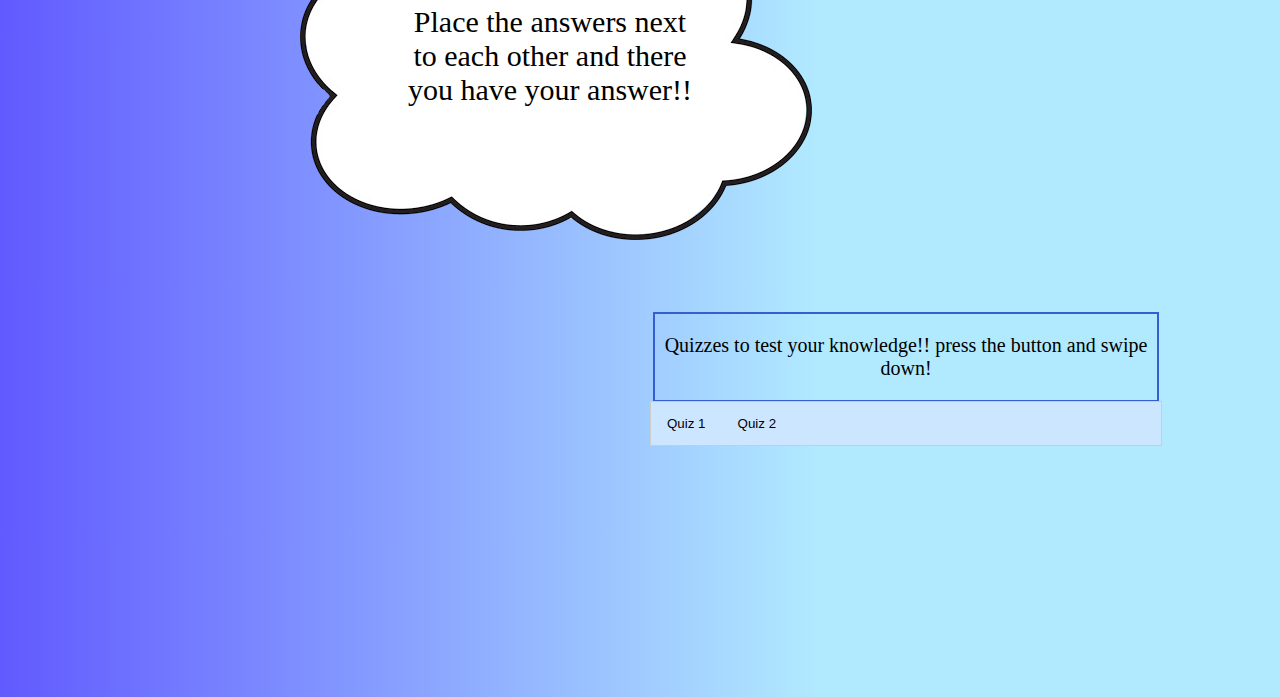
<file: subtraction.html>
<!DOCTYPE html>
<html lang = "en">
<head>

    <title> Subtraction </title>
   <link href="csssub.css" rel = "stylesheet" type = "text/css">
     <script src = "subJS.js" type = "text/javascript"></script> 
    <meta charset="UTF-8">

    <link rel="icon" type="img/png" href="imgs/sub1.png"/>

    <title>Quiz</title>
    <style>
        div#test{
            border:#63a3ec 3px solid;
            padding:10px 40px 40px 40px;
            background-color:#cde6ff;
            width:70%;}
    </style>
    <script src="subquiz1.js"></script>



    <title>Quiz 2</title>
    <style>
        div#test2{
            border:#63a3ec 3px solid;
            padding:10px 40px 40px 40px;
            background-color:#cde6ff;
            width:70%;}
    </style>
    <script src="subquiz2.js"></script>
 

    <style>
        .topnav {
      position:fixed;
      top:0px;
      width: 100%;
      overflow: hidden;
      background-color: #333;
      margin-left: -8px;
      margin-right: -8px; 
      vertical-align: 0px;
      z-index: 1;
      transition: 0.3s;
    }
    
    .topnav a {
      float: left;
      color: #f2f2f2;
      text-align: center;
      padding: 14px 30px;
      text-decoration: none;
      font-size: 17px;
    }
    
    .topnav a:hover {
      background-color: #ddd;
      color: black;
      transition: 0.3s;
    }
    
    .topnav a.active {
      background-color: #7c8bff;
      color: black;
      font-weight: bold;
      transition: 0.3s;
    }
    
    
    </style>

</head>
<body >

    <div class="topnav">
        <a  href="index.html">Home page</a>
        <a href="addition.html">Addition</a>
        <a  class="active" href="subtraction.html">Subtraction</a>
        <a href="multiplication.html">Multiplication</a>
        <a href="Division.html">Division</a>
      </div>

    <div class="header"><h1>Subtraction: bar method</h1></div>


<div class="pos">
    <div class="container">
        <img src="imgs/tb.png" alt="thought bubble outline">
        
        <div class="first">
        <p>When subtracting really big numbers you can use this method
        </p>
    </div>
</div>


<div class="pos2">
    <div class="container">
        <img src="imgs/tb.png" alt="thought bubble outline">
    
        <div class="small">
            <p>Start from right and keep going towards the left. Subtract the numbers using the normal method, digit by digit.</p>
        </div>
    </div>
   
<div class="pos3">
    <div class="container">
        <img src="imgs/tb.png" alt="thought bubble outline">
    
        <div class="xsmall">
            <p>If you have to subtract a <b>bigger</b> number from a <b>smaller</b> number, mentally switch those numbers around and write the difference down PUT A BAR/LINE ON TOP TO MARK IT! <a href = "vids/1sub.mp4">See animation! </a></p>
        </div>
    </div>
    <div class="pos4">
        <div class="container">
            <img src="imgs/tb.png" alt="thought bubble outline">
        
            <div class="small">
                <p>Keep going till you get to the end.
                    The numbers with the bars on top are the negative numbers, and the ones without are positive numbers.
                    
                </p>
            </div>
        </div>
         

     <div class="pos5">
            <div class="container">
                <img src="imgs/tb.png" alt="thought bubble outline">
            
                <div class="small">
                    <p>Write down the positive numbers down and fill the space in which the negative numbers (one with the bars on them) were supposed to be, with zeros (0),</p>
                </div>
        </div>
        <div class="pos6">
            <div class="container">
                <img src="imgs/tb.png" alt="thought bubble outline">
            
                <div class="first">
                    <p>And write the negative numbers below that, and subtract the negatives from the positives  <a href = "vids/2sub.mp4">See animation! </a>
                    </p>
                </div>
            </div>

            <div class="pos7">
                <div class="container">
                    <img src="imgs/tb.png" alt="thought bubble outline">
                
                    <div class="small">
                        <p>If you end up having positive numbers in the middle and negative numbers in the middle, like this: <a href = "imgs/subpic1.jpg">see image</a>
                        </p>
                    </div>
            </div>

            <div class="pos8">
                <div class="container">
                    <img src="imgs/tb.png" alt="thought bubble outline">
                
                    <div class="first">
                        <p>Then separate them and do the same thing, <a href = "vids/3sub.mp4">see animation!</a>

                        </p>
                    </div>
            </div>

            <div class="pos9">
                <div class="container">
                    <img src="imgs/tb.png" alt="thought bubble outline">
                
                    <div class="first">
                        <p>Place the answers next to each other and there you have your answer!!
                        </p>
                    </div>
            </div>

            
                    <div class="postab">
                           
                                <p>Quizzes to test your knowledge!! press the button and swipe down!</p>
                            </div>
            </div>

            

<br>

<div class="tab">
                    
    <button class="tablinks" onclick="openCity(event, 'Quiz 1')">Quiz 1</button>
    <button class="tablinks" onclick="openCity(event, 'Quiz 2')">Quiz 2</button>
                    
</div>
                  
     <!-- Tab content -->
    <div id="Quiz 1" class="tabcontent">
        <h4>Quiz 1</h4>
                     
        <script src = "subquiz1.js"></script>
                    
         <h3 id="test_status"></h3>
        <div id="test"></div>
    </div>
                  
                 
    <div id="Quiz 2" class="tabcontent">
         <h4>Quiz 2</h4>
                
        <script src = "subquiz2.js"></script>
                
        <h3 id="test_status2"></h3>
        <div id="test2"></div>
</div>
                        
<br>

            
                
</body>
</file>
<file: test hp1.css>
.boxed  {
    text-align: center;
    width: 1000px;
    border: 2px solid rgb(15, 199, 92);
    margin: 0 auto;
    font-size: 20px;
    padding: 30px;


  }

  .boxed1  {
    text-align: center;
    width: 1000px;
    border: 2px solid rgb(15, 199, 92);
    margin: 70px auto;
    font-size: 20px;
    padding: 30px;
    top: 100px;
    

  }

.TC {
  text-align: center;
  width: 150px;
  border: 3px solid rgb(149, 240, 64);
  margin: 0 auto;
  font-size: 30px;
  background-color: #f1f1f1


}

.TC2 {
  text-align: center;
  width: 183px;
  border: 3px solid rgb(149, 240, 64);
  margin: 0 auto;
  font-size: 30px;
  background-color: #f1f1f1;

}

.tab {
  overflow: hidden;
  border: 1px solid #ccc;
  background-color: #f1f1f1;
}

/* Style the buttons that are used to open the tab content */
.tab button {
  background-color: inherit;
  float: left;
  border: none;
  outline: none;
  cursor: pointer;
  padding: 14px 16px;
  transition: 0.3s;
}

/* Change background color of buttons on hover */
.tab button:hover {
  background-color: #ddd;
}

/* Create an active/current tablink class */
.tab button.active {
  background-color: #ccc;
}

/* Style the tab content */
.tabcontent {
  display: none;
  padding: 6px 12px;
  border: 1px solid #ccc;
  border-top: none;
}

body {
  background-attachment: fixed;

/*
.pos {
  position: absolute;
  top: 1000;
  left: 1;
}

body {
 /* background-image: url("imgs/tb.jpg");
  background-repeat: no-repeat;
  background-color: #ffffff;
    }
*/
background-color: #85FFBD;
background-image: linear-gradient(45deg, #85FFBD 0%, #FFFB7D 100%);
</file>
<file: css addition.css>
.header {
    font-size: 50px;
    text-align: center;
}


.first { 
text-align: center;
width: 300px;
font-size: 30px;
position: absolute;
top: 75px;
left: 100px;
}
.small {
    text-align: center;
    width: 300px;
    font-size: 27px;
    position: absolute;
    top: 60px;
    left: 100px;   
}


/*

.link1 {
    text-align: center;
    font-size: 23px;
    position: absolute;
    top: 850px;
    right: 310px;
}

.link2 {
    text-align: center;
    font-size: 23px;
    position: absolute;
    top: 950px;
    right: 290px;
}   
.link3 {
    text-align: center;
    font-size: 23px;
    position: absolute;
    top: 1050px;
    right: 320px;
}

.poslink {

    position: absolute;
    top: 410px;
    right: 550px;
    text-align: center;
    width: 300px;
    height:400px ;
    border: 4px solid rgb(53, 94, 206);
    margin: 0 auto;
    font-size: 20px;
    background-color: rgb(255, 255, 255);

}
*/
body {
    background: rgb(225,90,255);
    background: linear-gradient(90deg, rgba(225,90,255,1) 0%, rgba(255,177,253,1) 64%); 
    
      }

.yeetm {
    left: 150px 
}

.pos {
    position: absolute;
    top: 300px;
    left: 300px;
}
.pos2 {
    position: absolute;
    top: 350px;
    left: 400px;
}

.pos3 {
    position: absolute;
    top: 350px;
    right: 400px;
}
.pos4 {
    position: absolute;
    top: 350px;
    left: 350px;
    font-size: 300px;
}


.pos5 {
    position: absolute;
    top: 350px;
    right: 350px;
}
.pos6 {
    position: absolute;
    top: 350px;
    left: 350px;
}

.pos7 {
    position: absolute;
    top: 350px;
   right: 350px;
}
.pos8 {
    position: absolute;
    top: 350px;
    left: 350px;
}
.pos9 {
    position: absolute;
    top: 350px;
    right: 350px;
}
.pos10 {
    position: absolute;
    top: 350px;
    left: 350px;
}



.postab {
    
        text-align: center;
        width: 502px;
        border: 2px solid rgb(226, 71, 180);
        margin: 0 auto;
        font-size: 20px;
        opacity: 1;
        
    
    
  
}



/* Style the tab */
.tab {
    overflow: hidden;
    border: 1px solid rgb(248, 146, 240);
    background-color: #ffddff;
    opacity: 1;
  }
  
  /* Style the buttons that are used to open the tab content */
  .tab button {
    background-color: inherit;
    float: left;
    border: none;
    outline: none;
    cursor: pointer;
    padding: 14px 16px;
    transition: 0.3s;
  }
  
  /* Change background color of buttons on hover */
  .tab button:hover {
    background-color: rgb(255, 234, 250);
  }
  
  /* Create an active/current tablink class */
  .tab button.active {
    background-color: rgb(221, 193, 213);
  }
  
  /* Style the tab content */
  .tabcontent {
    display: none;
    font-size: 27px;
    padding: 6px 12px;
    border: 1px solid #ccc;
    border-top: none;
  }
</file>
<file: cssdiv.css>
.header {
    font-size: 50px;
    text-align: center;    
}


.first { 
text-align: center;
width: 300px;
font-size: 30px;
position: absolute;
top: 75px;
left: 100px;
}
.small {
    text-align: center;
    width: 300px;
    font-size: 27px;
    position: absolute;
    top: 68px;
    left: 100px;   
}
.xsmall {
    text-align: center;
    width: 350px;
    font-size: 23px;
    position: absolute;
    top: 60px;
    left: 70px;   
}

.boxed  {
    text-align: center;
    width: 1000px;
    border: 2px solid rgb(53, 206, 99);
    margin: 0 auto;
    font-size: 20px;
    
  }

  .link1 {
    text-align: center;
    font-size: 23px;
    position: absolute;
    top: 1200px;
    right: 320px;
}

.link2 {
    text-align: center;
    font-size: 23px;
    position: absolute;
    top: 1300px;
    right: 305px;
}   
.link3 {
    text-align: center;
    font-size: 23px;
    position: absolute;
    top: 1400px;
    right: 290px;
}

.poslink {

    position: absolute;
    top: 760px;
    right: 550px;
    text-align: center;
    width: 300px;
    height:400px ;
    border: 4px solid rgb(53, 94, 206);
    margin: 0 auto;
    font-size: 20px;
    background-color: rgb(255, 255, 255);

}

body {
    background: rgb(107,255,90);
background: linear-gradient(90deg, rgba(107,255,90,1) 0%, rgba(189,255,177,1) 64%); 
    
      }



.pos {
    position: absolute;
    top: 370px;
    left: 300px;
}
.pos2 {
    position: absolute;
    top: 350px;
    left: 400px;
}

.pos3 {
    position: absolute;
    top: 350px;
    right: 400px;
}
.pos4 {
    position: absolute;
    top: 350px;
    left: 350px;
    font-size: 300px;
}


.pos5 {
    position: absolute;
    top: 350px;
    right: 350px;
}
.pos6 {
    position: absolute;
    top: 350px;
    left: 350px;
}

.pos7 {
    position: absolute;
    top: 350px;
   right: 350px;
}
.pos8 {
    position: absolute;
    top: 350px;
    left: 350px;
}

.pos9 {
    position: absolute;
    top: 350px;
    right: 350px;
}




.postab {

        position: relative;
        left: 350px;
        text-align: center;
        width: 502px;
        border: 2px solid rgb(58, 206, 53);
        margin: 0 auto;
        font-size: 20px;
        opacity: 1;
        
    
    
  
}



/* Style the tab */
.tab {
    position: relative;
    top: 94px;
    overflow: hidden;
    border: 1px solid #ccc;
    background-color: #d4f7d6;
    opacity: 1;
  }
  
  /* Style the buttons that are used to open the tab content */
  .tab button {
    background-color: inherit;
    float: left;
    border: none;
    outline: none;
    cursor: pointer;
    padding: 14px 16px;
    transition: 0.3s;
  }
  
  /* Change background color of buttons on hover */
  .tab button:hover {
    background-color: #c0e7c2;
  }
  
  /* Create an active/current tablink class */
  .tab button.active {
    background-color: #b2d6b4;
  }
  
  /* Style the tab content */
  .tabcontent {
    position: relative;
    top: 94px;
    display: none;
    font-size: 27px;
    padding: 6px 12px;
    border: 1px solid #ccc;
    border-top: none;
  }
</file>
<file: cssmulti.css>
.header {
    font-size: 50px;
    text-align: center;
}


.first { 
text-align: center;
width: 300px;
font-size: 30px;
position: absolute;
top: 75px;
left: 100px;
}
.small {
    text-align: center;
    width: 300px;
    font-size: 27px;
    position: absolute;
    top: 68px;
    left: 100px;   
}

.link1 {
    text-align: center;
    font-size: 23px;
    position: absolute;
    top: 1200px;
    right: 320px;
}

.link2 {
    text-align: center;
    font-size: 23px;
    position: absolute;
    top: 1300px;
    right: 305px;
}   
.link3 {
    text-align: center;
    font-size: 23px;
    position: absolute;
    top: 1400px;
    right: 320px;
}

.poslink {

    position: absolute;
    top: 760px;
    right: 550px;
    text-align: center;
    width: 300px;
    height:400px ;
    border: 4px solid rgb(53, 94, 206);
    margin: 0 auto;
    font-size: 20px;
    background-color: rgb(255, 255, 255);

}

body {
    background: rgb(246,173,69);
    background: linear-gradient(90deg, rgba(246,173,69,1) 0%, rgba(255,206,147,1) 64%);
      }



.pos {
    position: absolute;
    top: 300px;
    left: 300px;
}
.pos2 {
    position: absolute;
    top: 350px;
    left: 400px;
}

.pos3 {
    position: absolute;
    top: 350px;
    right: 400px;
}
.pos4 {
    position: absolute;
    top: 350px;
    left: 350px;
    font-size: 300px;
}


.pos5 {
    position: absolute;
    top: 350px;
    right: 350px;
}
.pos6 {
    position: absolute;
    top: 350px;
    left: 350px;
}

.pos7 {
    position: absolute;
    top: 350px;
   right: 350px;
}
.pos8 {
    position: absolute;
    top: 350px;
    left: 350px;
}
.pos9 {
    position: absolute;
    top: 350px;
    right: 350px;
}






.postab {

        position: relative;
        left: 350px;
        text-align: center;
        width: 502px;
        border: 2px solid rgb(241, 169, 13);
        margin: 0 auto;
        font-size: 20px;
        opacity: 1;
        
    
    
  
}



/* Style the tab */
.tab {
    position: relative;
    top: 94px;
    overflow: hidden;
    border: 1px solid #ccc;
    background-color: #fadc9c;
    opacity: 1;
  }
  
  /* Style the buttons that are used to open the tab content */
  .tab button {
    background-color: inherit;
    float: left;
    border: none;
    outline: none;
    cursor: pointer;
    padding: 14px 16px;
    transition: 0.3s;
  }
  
  /* Change background color of buttons on hover */
  .tab button:hover {
    background-color: #dfc898;
  }
  
  /* Create an active/current tablink class */
  .tab button.active {
    background-color: #dac391;
  }
  
  /* Style the tab content */
  .tabcontent {
    position: relative;
    top: 94px;
    display: none;
    font-size: 27px;
    padding: 6px 12px;
    border: 1px solid #ccc;
    border-top: none;
  }
</file>
<file: csssub.css>
.header {
    font-size: 50px;
    text-align: center;
}


.first { 
text-align: center;
width: 300px;
font-size: 30px;
position: absolute;
top: 75px;
left: 100px;
}
.small {
    text-align: center;
    width: 300px;
    font-size: 27px;
    position: absolute;
    top: 68px;
    left: 100px;   
}

.xsmall {
    text-align: center;
    width: 300px;
    font-size: 25px;
    position: absolute;
    top: 60px;
    left: 100px;   
}

.link1 {
    text-align: center;
    font-size: 23px;
    position: absolute;
    top: 1200px;
    right: 320px;
}

.link2 {
    text-align: center;
    font-size: 23px;
    position: absolute;
    top: 1300px;
    right: 290px;
}   
.link3 {
    text-align: center;
    font-size: 23px;
    position: absolute;
    top: 1400px;
    right: 320px;
}

.poslink {

    position: absolute;
    top: 760px;
    right: 550px;
    text-align: center;
    width: 300px;
    height:400px ;
    border: 4px solid rgb(53, 94, 206);
    margin: 0 auto;
    font-size: 20px;
    background-color: rgb(255, 255, 255);

}

body {
    background: rgb(97,90,255);
background: linear-gradient(90deg, rgba(97,90,255,1) 0%, rgba(177,234,255,1) 64%);
    
      }

     

.pos {
    position: absolute;
    top: 300px;
    left: 300px;
}
.pos2 {
    position: absolute;
    top: 350px;
    left: 400px;
}

.pos3 {
    position: absolute;
    top: 350px;
    right: 400px;
}
.pos4 {
    position: absolute;
    top: 350px;
    left: 350px;
    font-size: 300px;
}


.pos5 {
    position: absolute;
    top: 350px;
    right: 350px;
}
.pos6 {
    position: absolute;
    top: 350px;
    left: 350px;
}

.pos7 {
    position: absolute;
    top: 350px;
   right: 350px;
}
.pos8 {
    position: absolute;
    top: 350px;
    left: 350px;
}
.pos9 {
    position: absolute;
    top: 350px;
    right: 350px;
}






.postab {

        position: relative;
        left: 350px;
        text-align: center;
        width: 502px;
        border: 2px solid rgb(53, 94, 206);
        margin: 0 auto;
        font-size: 20px;
        opacity: 1;
        
    
    
  
}



/* Style the tab */
.tab {
    position: relative;
    top: 94px;
    overflow: hidden;
    border: 1px solid #ccc;
    background-color: #cde6ff;
    opacity: 1;
  }
  
  /* Style the buttons that are used to open the tab content */
  .tab button {
    background-color: inherit;
    float: left;
    border: none;
    outline: none;
    cursor: pointer;
    padding: 14px 16px;
    transition: 0.3s;
  }
  
  /* Change background color of buttons on hover */
  .tab button:hover {
    background-color: rgb(201, 210, 221);
  }
  
  /* Create an active/current tablink class */
  .tab button.active {
    background-color: #a1bad4;
  }
  
  /* Style the tab content */
  .tabcontent {
    position: relative;
    top: 94px;
    display: none;
    font-size: 27px;
    padding: 6px 12px;
    border: 1px solid #ccc;
    border-top: none;
  }
</file>
<file: js/particles.js-master/demo/css/style.css>
/* =============================================================================
   HTML5 CSS Reset Minified - Eric Meyer
   ========================================================================== */

html,body,div,span,object,iframe,h1,h2,h3,h4,h5,h6,p,blockquote,pre,abbr,address,cite,code,del,dfn,em,img,ins,kbd,q,samp,small,strong,sub,sup,var,b,i,dl,dt,dd,ol,ul,li,fieldset,form,label,legend,table,caption,tbody,tfoot,thead,tr,th,td,article,aside,canvas,details,figcaption,figure,footer,header,hgroup,menu,nav,section,summary,time,mark,audio,video{margin:0;padding:0;border:0;outline:0;font-size:100%;vertical-align:baseline;background:transparent}
body{line-height:1}
article,aside,details,figcaption,figure,footer,header,hgroup,menu,nav,section{display:block}
nav ul{list-style:none}
blockquote,q{quotes:none}
blockquote:before,blockquote:after,q:before,q:after{content:none}
a{margin:0;padding:0;font-size:100%;vertical-align:baseline;background:transparent;text-decoration:none}
mark{background-color:#ff9;color:#000;font-style:italic;font-weight:bold}
del{text-decoration:line-through}
abbr[title],dfn[title]{border-bottom:1px dotted;cursor:help}
table{border-collapse:collapse;border-spacing:0}
hr{display:block;height:1px;border:0;border-top:1px solid #ccc;margin:1em 0;padding:0}
input,select{vertical-align:middle}
li{list-style:none}


/* =============================================================================
   My CSS
   ========================================================================== */

/* ---- base ---- */

html,body{ 
	width:100%;
	height:100%;
	background:#111;
}

html{
  -webkit-tap-highlight-color: rgba(0, 0, 0, 0);
}

body{
  font:normal 75% Arial, Helvetica, sans-serif;
}

canvas{
  display:block;
  vertical-align:bottom;
}


/* ---- stats.js ---- */

.count-particles{
  background: #000022;
  position: absolute;
  top: 48px;
  left: 0;
  width: 80px;
  color: #13E8E9;
  font-size: .8em;
  text-align: left;
  text-indent: 4px;
  line-height: 14px;
  padding-bottom: 2px;
  font-family: Helvetica, Arial, sans-serif;
  font-weight: bold;
}

.js-count-particles{
  font-size: 1.1em;
}

#stats,
.count-particles{
  -webkit-user-select: none;
  margin-top: 5px;
  margin-left: 5px;
}

#stats{
  border-radius: 3px 3px 0 0;
  overflow: hidden;
}

.count-particles{
  border-radius: 0 0 3px 3px;
}


/* ---- particles.js container ---- */

#particles-js{
  width: 100%;
  height: 100%;
  background-color: #b61924;
  background-image: url('');
  background-size: cover;
  background-position: 50% 50%;
  background-repeat: no-repeat;
}
</file>
